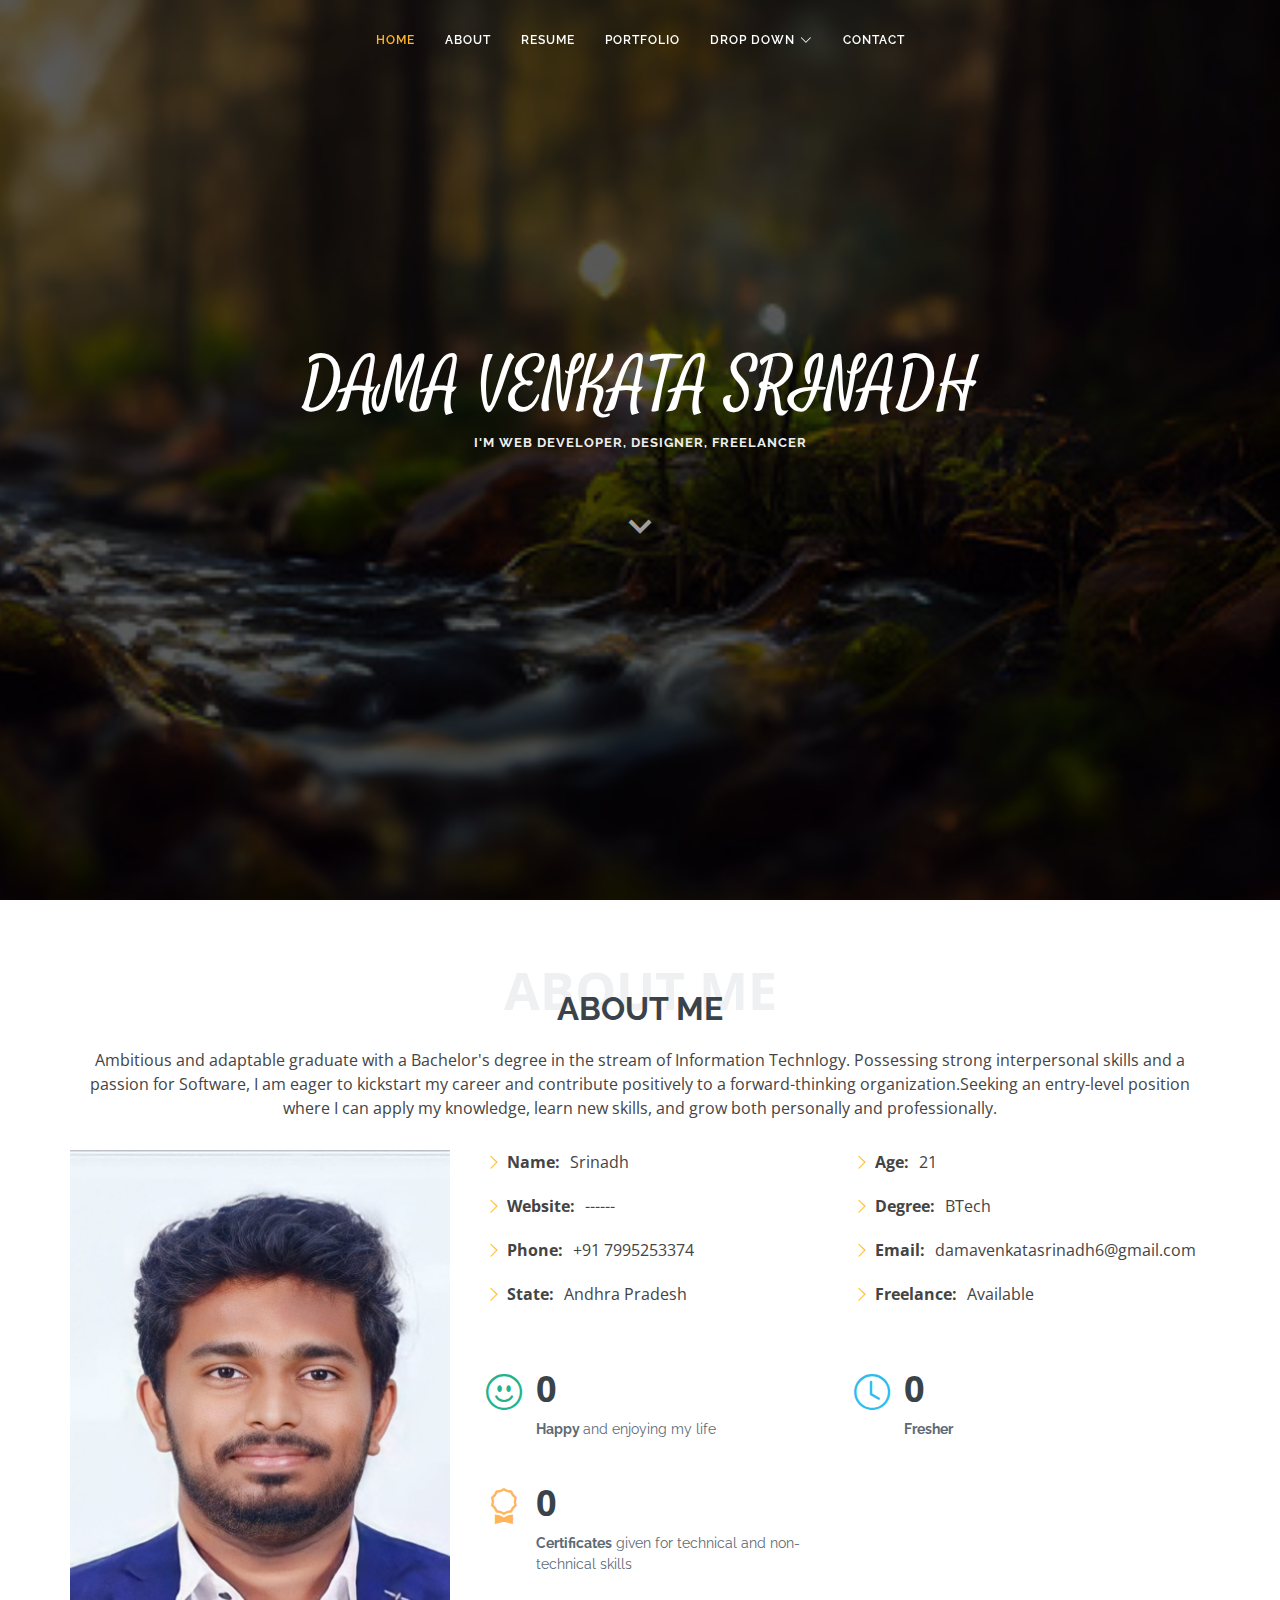
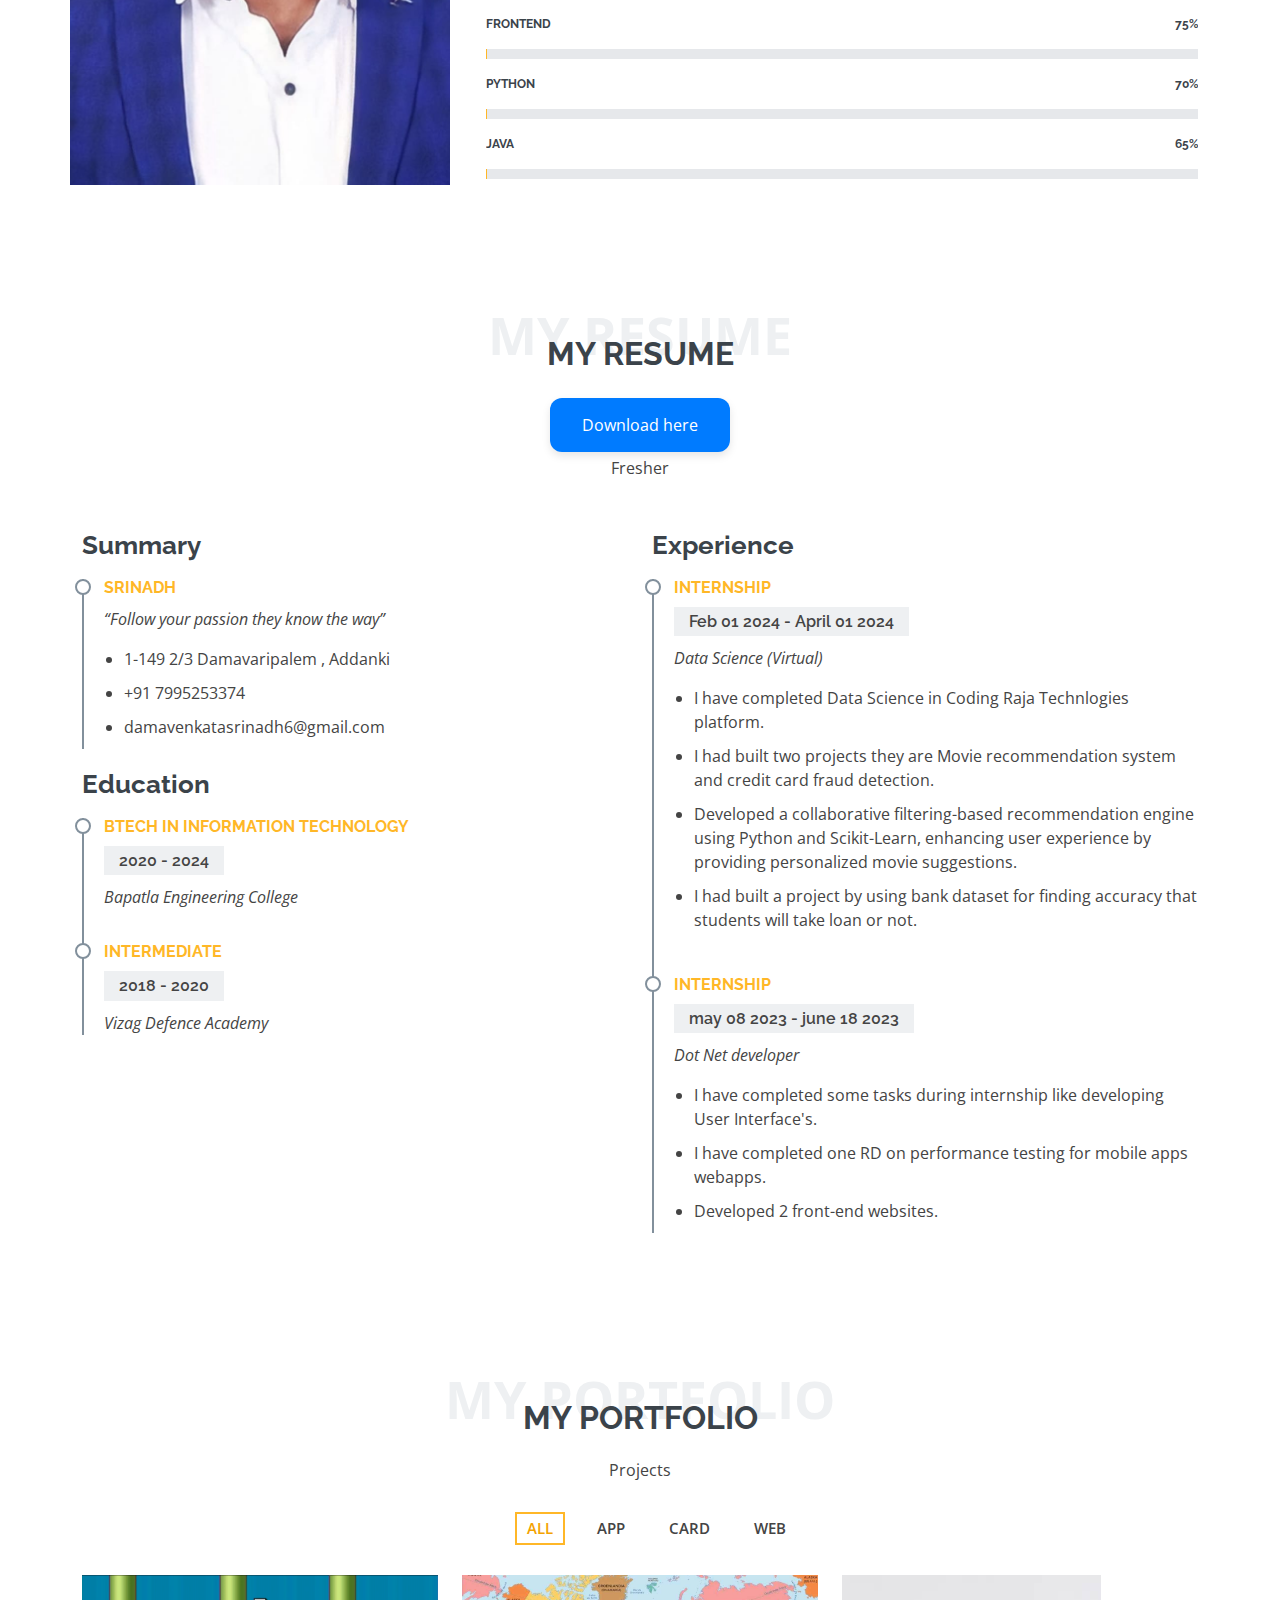
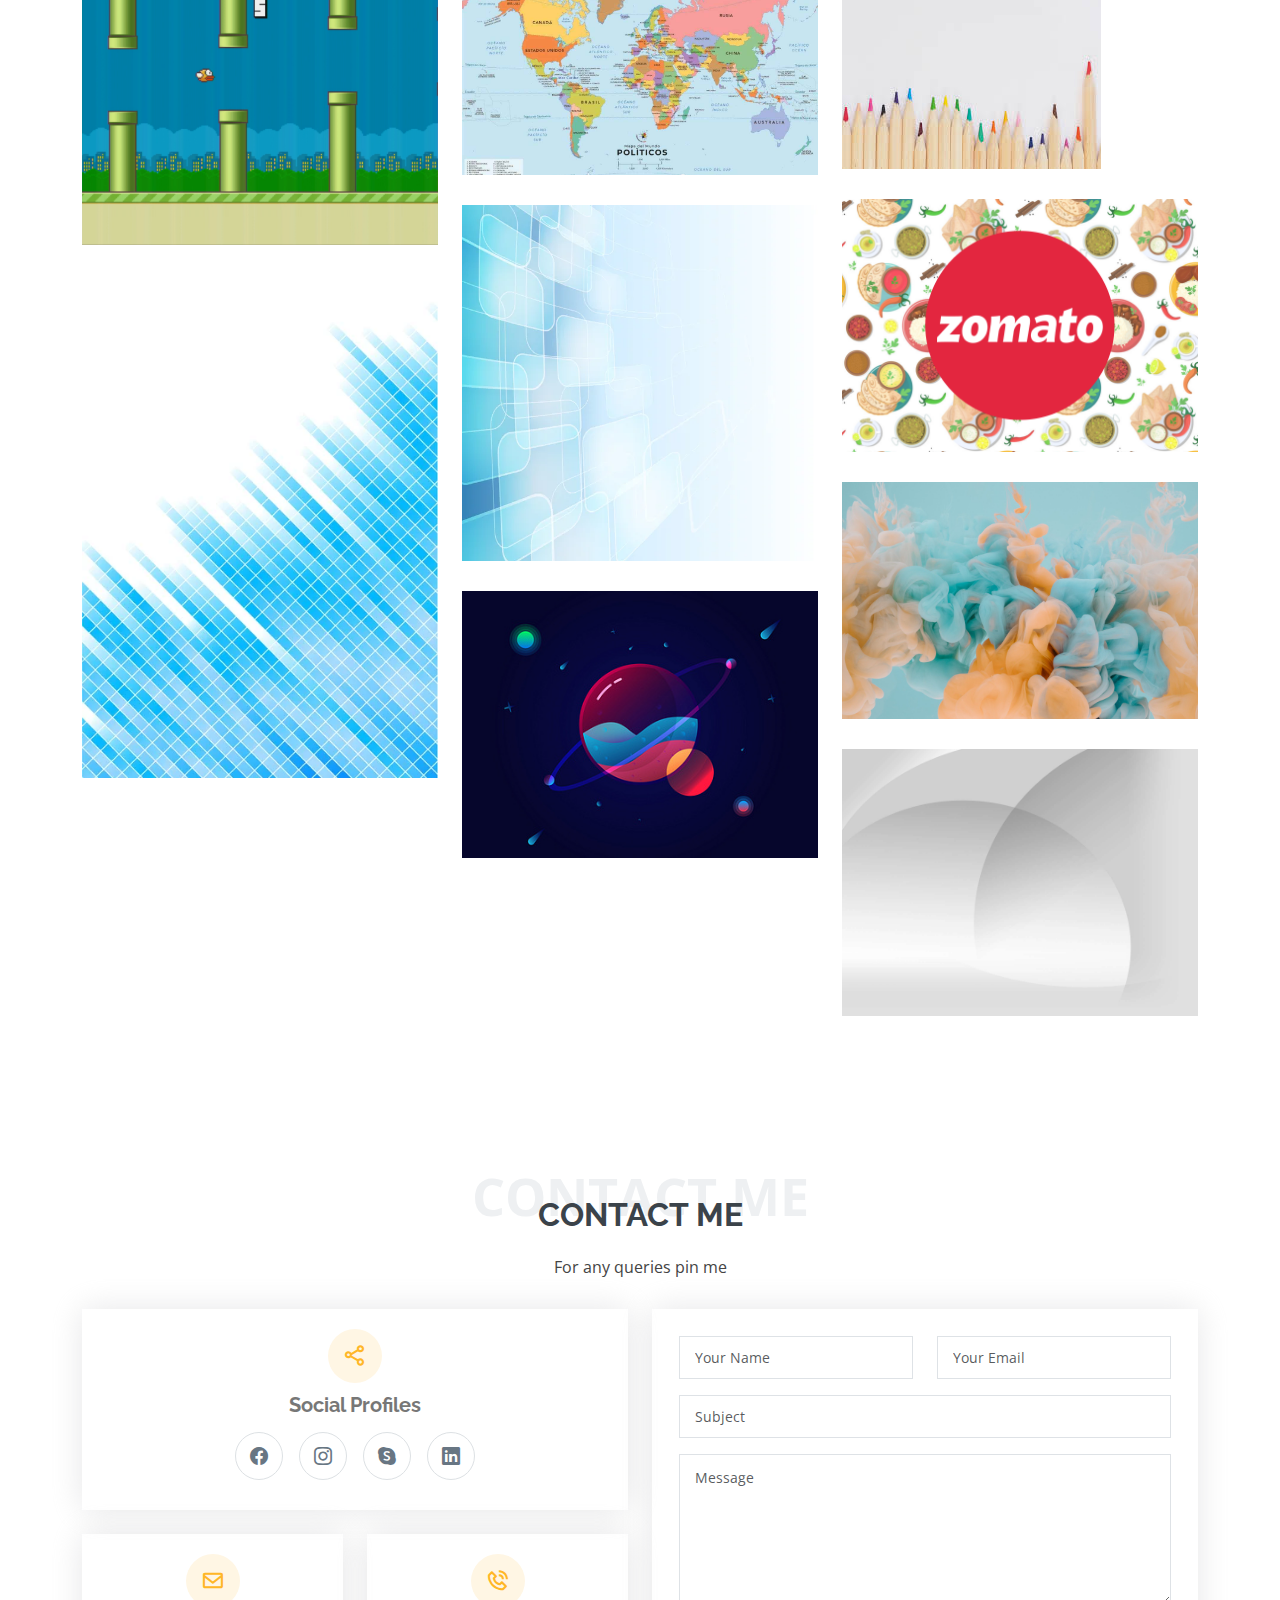
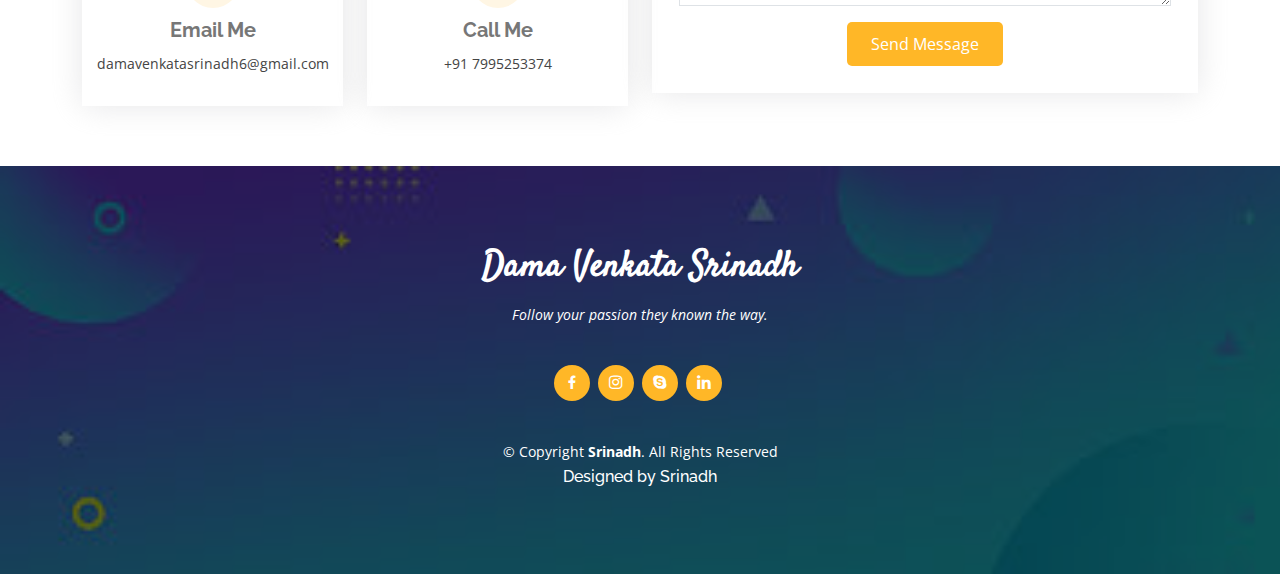
<file: index.html>
<!DOCTYPE html>
<html lang="en">

<head>
  <meta charset="utf-8">
  <meta content="width=device-width, initial-scale=1.0" name="viewport">

  <title> Portfolio - Srinadh</title>
  <meta content="" name="description">
  <meta content="" name="keywords">

  <!-- Google Fonts -->
  <link href="https://fonts.googleapis.com/css?family=Open+Sans:300,300i,400,400i,600,600i,700,700i|Raleway:300,300i,400,400i,500,500i,600,600i,700,700i|Satisfy" rel="stylesheet">

  <!-- Vendor CSS Files -->
  <link href="assets/vendor/bootstrap/css/bootstrap.min.css" rel="stylesheet">
  <link href="assets/vendor/bootstrap-icons/bootstrap-icons.css" rel="stylesheet">
  <link href="assets/vendor/boxicons/css/boxicons.min.css" rel="stylesheet">
  <link href="assets/vendor/glightbox/css/glightbox.min.css" rel="stylesheet">
  <link href="assets/vendor/swiper/swiper-bundle.min.css" rel="stylesheet">

  <!-- Template Main CSS File -->
  <link href="assets/css/style.css" rel="stylesheet">
</head>

<body>

  <!-- ======= Header ======= -->
  <header id="header" class="fixed-top d-flex justify-content-center align-items-center header-transparent">

    <nav id="navbar" class="navbar">
      <ul>
        <li><a class="nav-link scrollto active" href="#hero">Home</a></li>
        <li><a class="nav-link scrollto" href="#about">About</a></li>
        <li><a class="nav-link scrollto" href="#resume">Resume</a></li>
        <li><a class="nav-link scrollto " href="#portfolio">Portfolio</a></li>
        <li class="dropdown"><a href="#"><span>Drop Down</span> <i class="bi bi-chevron-down"></i></a>
          <ul>
            <li><a href="#">Drop Down 1</a></li>
            <li class="dropdown"><a href="#"><span>Deep Drop Down</span> <i class="bi bi-chevron-right"></i></a>
              <ul>
                <li><a href="#">Deep Drop Down 1</a></li>
                <li><a href="#">Deep Drop Down 2</a></li>
                <li><a href="#">Deep Drop Down 3</a></li>
                <li><a href="#">Deep Drop Down 4</a></li>
                <li><a href="#">Deep Drop Down 5</a></li>
              </ul>
            </li>
            <li><a href="#">Drop Down 2</a></li>
            <li><a href="#">Drop Down 3</a></li>
            <li><a href="#">Drop Down 4</a></li>
          </ul>
        </li>
        <li><a class="nav-link scrollto" href="#contact">Contact</a></li>
      </ul>
      <i class="bi bi-list mobile-nav-toggle"></i>
    </nav><!-- .navbar -->

  </header><!-- End Header -->

  <!-- ======= Hero Section ======= -->
  <section id="hero">
    <div class="hero-container">
        <h1>DAMA VENKATA SRINADH</h1>
        <h2><b>I'm Web Developer, Designer, Freelancer</b></h2>
        <a href="#about" class="btn-scroll scrollto" title="Scroll Down">
            <i class="bx bx-chevron-down"></i>
        </a>
    </div>
</section>


  <main id="main">

    <!-- ======= About Me Section ======= -->
    <section id="about" class="about">
      <div class="container">

        <div class="section-title">
          <span>About Me</span>
          <h2>About Me</h2>
          <p>Ambitious and adaptable graduate with a Bachelor's degree in the stream of Information Technlogy.
             Possessing strong interpersonal skills and a passion for Software, I am eager to kickstart my career and 
             contribute positively to a forward-thinking organization.Seeking an entry-level position where I can
             apply my knowledge, learn new skills, and grow both personally and professionally.</p>
        </div>

        <div class="row">
          <div class="image col-lg-4 d-flex align-items-stretch justify-content-center justify-content-lg-start"></div>
          <div class="col-lg-8 d-flex flex-column align-items-stretch">
            <div class="content ps-lg-4 d-flex flex-column justify-content-center">
              <div class="row">
                <div class="col-lg-6">
                  <ul>
                    <li><i class="bi bi-chevron-right"></i> <strong>Name:</strong> <span>Srinadh</span></li>
                    <li><i class="bi bi-chevron-right"></i> <strong>Website:</strong> <span>------</span></li>
                    <li><i class="bi bi-chevron-right"></i> <strong>Phone:</strong> <span>+91 7995253374</span></li>
                    <li><i class="bi bi-chevron-right"></i> <strong>State:</strong> <span>Andhra Pradesh</span></li>
                  </ul>
                </div>
                <div class="col-lg-6">
                  <ul>
                    <li><i class="bi bi-chevron-right"></i> <strong>Age:</strong> <span>21</span></li>
                    <li><i class="bi bi-chevron-right"></i> <strong>Degree:</strong> <span>BTech</span></li>
                    <li><i class="bi bi-chevron-right"></i> <strong>Email:</strong> <span>damavenkatasrinadh6@gmail.com</span></li>
                    <li><i class="bi bi-chevron-right"></i> <strong>Freelance:</strong> <span>Available</span></li>
                  </ul>
                </div>
              </div>
              <div class="row mt-n4">
                <div class="col-md-6 mt-5 d-md-flex align-items-md-stretch">
                  <div class="count-box">
                    <i class="bi bi-emoji-smile" style="color: #20b38e;"></i>
                    <span data-purecounter-start="0" data-purecounter-end="232" data-purecounter-duration="1" class="purecounter"></span>
                    <p><strong>Happy </strong> and enjoying my life</p>
                  </div>
                </div>

                <div class="col-md-6 mt-5 d-md-flex align-items-md-stretch">
                  <div class="count-box">
                    <i class="bi bi-clock" style="color: #2cbdee;"></i>
                    <span data-purecounter-start="0" data-purecounter-end="18" data-purecounter-duration="1" class="purecounter"></span>
                    <p><strong>Fresher</strong> </p>
                  </div>
                </div>

                <div class="col-md-6 mt-5 d-md-flex align-items-md-stretch">
                  <div class="count-box">
                    <i class="bi bi-award" style="color: #ffb459;"></i>
                    <span data-purecounter-start="0" data-purecounter-end="10" data-purecounter-duration="1" class="purecounter"></span>
                    <p><strong>Certificates</strong> given for technical and non-technical skills</p>
                  </div>
                </div>
              </div>
            </div><!-- End .content-->

            <div class="skills-content ps-lg-4">
              <div class="progress">
                <span class="skill">Frontend<i class="val">75%</i></span>
                <div class="progress-bar-wrap">
                  <div class="progress-bar" role="progressbar" aria-valuenow="75" aria-valuemin="0" aria-valuemax="100"></div>
                </div>
              </div>

              <div class="progress">
                <span class="skill">Python <i class="val">70%</i></span>
                <div class="progress-bar-wrap">
                  <div class="progress-bar" role="progressbar" aria-valuenow="70" aria-valuemin="0" aria-valuemax="100"></div>
                </div>
              </div>

              <div class="progress">
                <span class="skill">Java<i class="val">65%</i></span>
                <div class="progress-bar-wrap">
                  <div class="progress-bar" role="progressbar" aria-valuenow="65" aria-valuemin="0" aria-valuemax="100"></div>
                </div>
              </div>
            </div>

          </div>
        </div>

      </div>
    </section><!-- End About Me Section -->

    <!-- ======= My Resume Section ======= -->
    <section id="resume" class="resume">
      <div class="container">

        <div class="section-title">
          <span>My Resume</span>
          <h2>My Resume</h2>
          <button class="btn" onclick="openPDF()">Download here</button>
          <script>
            function openPDF() {
                window.open('https://srinadhresume.tiiny.site', '_blank');
            }
        </script>
        </script>
          <p>Fresher</p>
        </div>

        <div class="row">
          <div class="col-lg-6">
            <h3 class="resume-title">Summary</h3>
            <div class="resume-item pb-0">
              <h4>Srinadh</h4>
              <p><em>“Follow your passion they know the way”</em></p>
              <p>
              <ul>
                <li>1-149 2/3 Damavaripalem , Addanki</li>
                <li>+91 7995253374</li>
                <li>damavenkatasrinadh6@gmail.com</li>
              </ul>
              </p>
            </div>

            <h3 class="resume-title">Education</h3>
            <div class="resume-item">
              <h4>BTech in Information Technology</h4>
              <h5>2020 - 2024</h5>
              <p><em>Bapatla Engineering College </em></p>
  
            </div>
            <div class="resume-item">
              <h4>Intermediate</h4>
              <h5>2018 - 2020</h5>
              <p><em>Vizag Defence Academy</em></p>
              
            </div>
          </div>
          <div class="col-lg-6">
            <h3 class="resume-title">Experience</h3>
            <div class="resume-item">
              <h4>Internship</h4>
              <h5>Feb 01 2024 - April 01 2024</h5>
              <p><em>Data Science (Virtual)</em></p>
              <p>
              <ul>
                <li> I have completed Data Science in Coding Raja Technlogies platform.</li>
                <li>I had built two projects they are Movie recommendation system and credit card fraud detection. </li>
                <li> Developed a collaborative filtering-based recommendation engine using Python and Scikit-Learn, enhancing user 
                  experience by providing personalized movie suggestions.  </li>
                <li>I had built a project by using bank dataset for finding accuracy that students will take loan or not. </li>

              </ul>
              </p>
            </div>
            <div class="resume-item">
              <h4>Internship</h4>
              <h5>may 08 2023 - june 18 2023</h5>
              <p><em>Dot Net developer</em></p>
              <p>
              <ul>
                <li>I have completed some tasks during internship like developing User Interface's.</li>
                <li>I have completed one RD on performance testing for mobile apps webapps.</li>
                <li>Developed 2 front-end websites.</li>
              </ul>
              </p>
            </div>
          </div>
        </div>

      </div>
    </section><!-- End My Resume Section -->


    <!-- ======= My Portfolio Section ======= -->
    <section id="portfolio" class="portfolio">
      <div class="container">

        <div class="section-title">
          <span>My Portfolio</span>
          <h2>My Portfolio</h2>
          <p>Projects </p>
        </div>

        <ul id="portfolio-flters" class="d-flex justify-content-center">
          <li data-filter="*" class="filter-active">All</li>
          <li data-filter=".filter-app">App</li>
          <li data-filter=".filter-card">Card</li>
          <li data-filter=".filter-web">Web</li>
        </ul>

        <div class="row portfolio-container">

          <div class="col-lg-4 col-md-6 portfolio-item filter-app">
            <div class="portfolio-img"><img src="assets/img/portfolio/flappybird-0.png" class="img-fluid" alt=""></div>
            <div class="portfolio-info">
              <h4>Flappy game</h4>
              <p>App</p>
              <a href="ga/index.html.jpg" data-gallery="portfolioGallery" class="portfolio-lightbox preview-link" title="App 1"><i class="bx bx-plus"></i></a>
              <a href="portfolio-flappy.html" class="details-link" title="More Details"><i class="bx bx-link"></i></a>
            </div>
          </div>

          <div class="col-lg-4 col-md-6 portfolio-item filter-web">
            <div class="portfolio-img"><img src="assets/img/portfolio/country-3.jpg" class="img-fluid" alt=""></div>
            <div class="portfolio-info">
              <h4>Country Information</h4>
              <p>Web</p>
              <a href="assets/img/portfolio/portfolio-2.jpg" data-gallery="portfolioGallery" class="portfolio-lightbox preview-link" title="Web 3"><i class="bx bx-plus"></i></a>
              <a href="portfolio-details.html" class="details-link" title="More Details"><i class="bx bx-link"></i></a>
            </div>
          </div>

          <div class="col-lg-4 col-md-6 portfolio-item filter-app">
            <div class="portfolio-img"><img src="assets/img/portfolio/portfolio-3.jpg" class="img-fluid" alt=""></div>
            <div class="portfolio-info">
              <h4>App 2</h4>
              <p>App</p>
              <a href="assets/img/portfolio/portfolio-3.jpg" data-gallery="portfolioGallery" class="portfolio-lightbox preview-link" title="App 2"><i class="bx bx-plus"></i></a>
              <a href="portfolio-details.html" class="details-link" title="More Details"><i class="bx bx-link"></i></a>
            </div>
          </div>

          <div class="col-lg-4 col-md-6 portfolio-item filter-card">
            <div class="portfolio-img"><img src="assets/img/zomato1.png" class="img-fluid" alt=""></div>
            <div class="portfolio-info">
              <h4>Zomato Restaurant Clustering and Sentiment Analysis</h4>
              <p>Card</p>
              <a href="assets/img/zomato1.png" data-gallery="portfolioGallery" class="portfolio-lightbox preview-link" title="Card 2"><i class="bx bx-plus"></i></a>
              <a href="portfolio-zomato.html" class="details-link" title="More Details"><i class="bx bx-link"></i></a>
            </div>
          </div>

          <div class="col-lg-4 col-md-6 portfolio-item filter-web">
            <div class="portfolio-img"><img src="assets/img/portfolio/portfolio-5.jpg" class="img-fluid" alt=""></div>
            <div class="portfolio-info">
              <h4>Web 2</h4>
              <p>Web</p>
              <a href="assets/img/portfolio/portfolio-5.jpg" data-gallery="portfolioGallery" class="portfolio-lightbox preview-link" title="Web 2"><i class="bx bx-plus"></i></a>
              <a href="portfolio-details.html" class="details-link" title="More Details"><i class="bx bx-link"></i></a>
            </div>
          </div>

          <div class="col-lg-4 col-md-6 portfolio-item filter-app">
            <div class="portfolio-img"><img src="assets/img/portfolio/portfolio-6.jpg" class="img-fluid" alt=""></div>
            <div class="portfolio-info">
              <h4>App 3</h4>
              <p>App</p>
              <a href="assets/img/portfolio/portfolio-6.jpg" data-gallery="portfolioGallery" class="portfolio-lightbox preview-link" title="App 3"><i class="bx bx-plus"></i></a>
              <a href="portfolio-details.html" class="details-link" title="More Details"><i class="bx bx-link"></i></a>
            </div>
          </div>

          <div class="col-lg-4 col-md-6 portfolio-item filter-card">
            <div class="portfolio-img"><img src="assets/img/portfolio/portfolio-7.jpg" class="img-fluid" alt=""></div>
            <div class="portfolio-info">
              <h4>Card 1</h4>
              <p>Card</p>
              <a href="assets/img/portfolio/portfolio-7.jpg" data-gallery="portfolioGallery" class="portfolio-lightbox preview-link" title="Card 1"><i class="bx bx-plus"></i></a>
              <a href="portfolio-details.html" class="details-link" title="More Details"><i class="bx bx-link"></i></a>
            </div>
          </div>

          <div class="col-lg-4 col-md-6 portfolio-item filter-card">
            <div class="portfolio-img"><img src="assets/img/portfolio/portfolio-8.jpg" class="img-fluid" alt=""></div>
            <div class="portfolio-info">
              <h4>Card 3</h4>
              <p>Card</p>
              <a href="assets/img/portfolio/portfolio-8.jpg" data-gallery="portfolioGallery" class="portfolio-lightbox preview-link" title="Card 3"><i class="bx bx-plus"></i></a>
              <a href="portfolio-details.html" class="details-link" title="More Details"><i class="bx bx-link"></i></a>
            </div>
          </div>

          <div class="col-lg-4 col-md-6 portfolio-item filter-web">
            <div class="portfolio-img"><img src="assets/img/portfolio/portfolio-9.jpg" class="img-fluid" alt=""></div>
            <div class="portfolio-info">
              <h4>Web 3</h4>
              <p>Web</p>
              <a href="assets/img/portfolio/portfolio-9.jpg" data-gallery="portfolioGallery" class="portfolio-lightbox preview-link" title="Web 3"><i class="bx bx-plus"></i></a>
              <a href="portfolio-details.html" class="details-link" title="More Details"><i class="bx bx-link"></i></a>
            </div>
          </div>

        </div>

      </div>
    </section><!-- End My Portfolio Section -->
    
    <!-- ======= Contact Me Section ======= -->
    <section id="contact" class="contact">
      <div class="container">

        <div class="section-title">
          <span>Contact Me</span>
          <h2>Contact Me</h2>
          <p>For any queries pin me</p>
        </div>

        <div class="row">

          <div class="col-lg-6">

            <div class="row">
              <div class="col-md-12">
                <div class="info-box">
                  <i class="bx bx-share-alt"></i>
                  <h3>Social Profiles</h3>
                  <div class="social-links">                   
                    <a href="https://www.facebook.com/srinadh.chowdary.94" class="facebook"><i class="bi bi-facebook"></i></a>
                    <a href="https://instagram.com/srinadhchowdary_dama?igshid=MzNlNGNkZWQ4Mg==" class="instagram"><i class="bi bi-instagram"></i></a>
                    <a href="https://join.skype.com/invite/wywpXgYoTD5h" class="google-plus"><i class="bi bi-skype"></i></a>
                    <a href="https://www.linkedin.com/in/venkatasrinadh" class="linkedin"><i class="bi bi-linkedin"></i></a>
                  </div>
                </div>
              </div>
              <div class="col-md-6">
                <div class="info-box mt-4">
                  <i class="bx bx-envelope"></i>
                  <h3>Email Me</h3>
                  <p>damavenkatasrinadh6@gmail.com</p>
                </div>
              </div>
              <div class="col-md-6">
                <div class="info-box mt-4">
                  <i class="bx bx-phone-call"></i>
                  <h3>Call Me</h3>
                  <p>+91 7995253374</p>
                </div>
              </div>
            </div>

          </div>

          <div class="col-lg-6">
            <form action="forms/contact.php" method="post" role="form" class="php-email-form">
              <div class="row">
                <div class="col-md-6 form-group">
                  <input type="text" name="name" class="form-control" id="name" placeholder="Your Name" required>
                </div>
                <div class="col-md-6 form-group mt-3 mt-md-0">
                  <input type="email" class="form-control" name="email" id="email" placeholder="Your Email" required>
                </div>
              </div>
              <div class="form-group mt-3">
                <input type="text" class="form-control" name="subject" id="subject" placeholder="Subject" required>
              </div>
              <div class="form-group mt-3">
                <textarea class="form-control" name="message" rows="6" placeholder="Message" required></textarea>
              </div>
              <div class="my-3">
                <div class="loading">Loading</div>
                <div class="error-message"></div>
                <div class="sent-message">Your message has been sent. Thank you!</div>
              </div>
              <div class="text-center"><button type="submit">Send Message</button></div>
            </form>
          </div>

        </div>

      </div>
    </section><!-- End Contact Me Section -->

  </main><!-- End #main -->

  <!-- ======= Footer ======= -->
  <footer id="footer">
    <div class="container">
      <h3>Dama Venkata Srinadh
      </h3>
      <p>Follow your passion they known the way.</p>
      <div class="social-links">
        <a href="https://www.facebook.com/srinadh.chowdary.94" class="facebook"><i class="bx bxl-facebook"></i></a>
        <a href="https://instagram.com/srinadhchowdary_dama?igshid=MzNlNGNkZWQ4Mg==" class="instagram"><i class="bx bxl-instagram"></i></a>
        <a href="https://join.skype.com/invite/wywpXgYoTD5h" class="google-plus"><i class="bx bxl-skype"></i></a>
        <a href="https://www.linkedin.com/in/venkatasrinadh" class="linkedin"><i class="bx bxl-linkedin"></i></a>
      </div>
      <div class="copyright">
        &copy; Copyright <strong><span>Srinadh</span></strong>. All Rights Reserved
      </div>
      <div class="credits">
        <!-- All the links in the footer should remain intact. -->
        <!-- You can delete the links only if you purchased the pro version. -->
        <!-- Licensing information: https://bootstrapmade.com/license/ -->
        <!-- Purchase the pro version with working PHP/AJAX contact form: https://bootstrapmade.com/laura-free-creative-bootstrap-theme/ -->
         <h6>Designed by Srinadh</h6>
      </div>
    </div>
  </footer><!-- End Footer -->

  <a href="#" class="back-to-top d-flex align-items-center justify-content-center"><i class="bi bi-arrow-up-short"></i></a>

  <!-- Vendor JS Files -->
  <script src="assets/vendor/purecounter/purecounter_vanilla.js"></script>
  <script src="assets/vendor/bootstrap/js/bootstrap.bundle.min.js"></script>
  <script src="assets/vendor/glightbox/js/glightbox.min.js"></script>
  <script src="assets/vendor/isotope-layout/isotope.pkgd.min.js"></script>
  <script src="assets/vendor/swiper/swiper-bundle.min.js"></script>
  <script src="assets/vendor/waypoints/noframework.waypoints.js"></script>
  <script src="assets/vendor/php-email-form/validate.js"></script>

  <!-- Template Main JS File -->
  <script src="assets/js/main.js"></script>

</body>

</html>
</file>
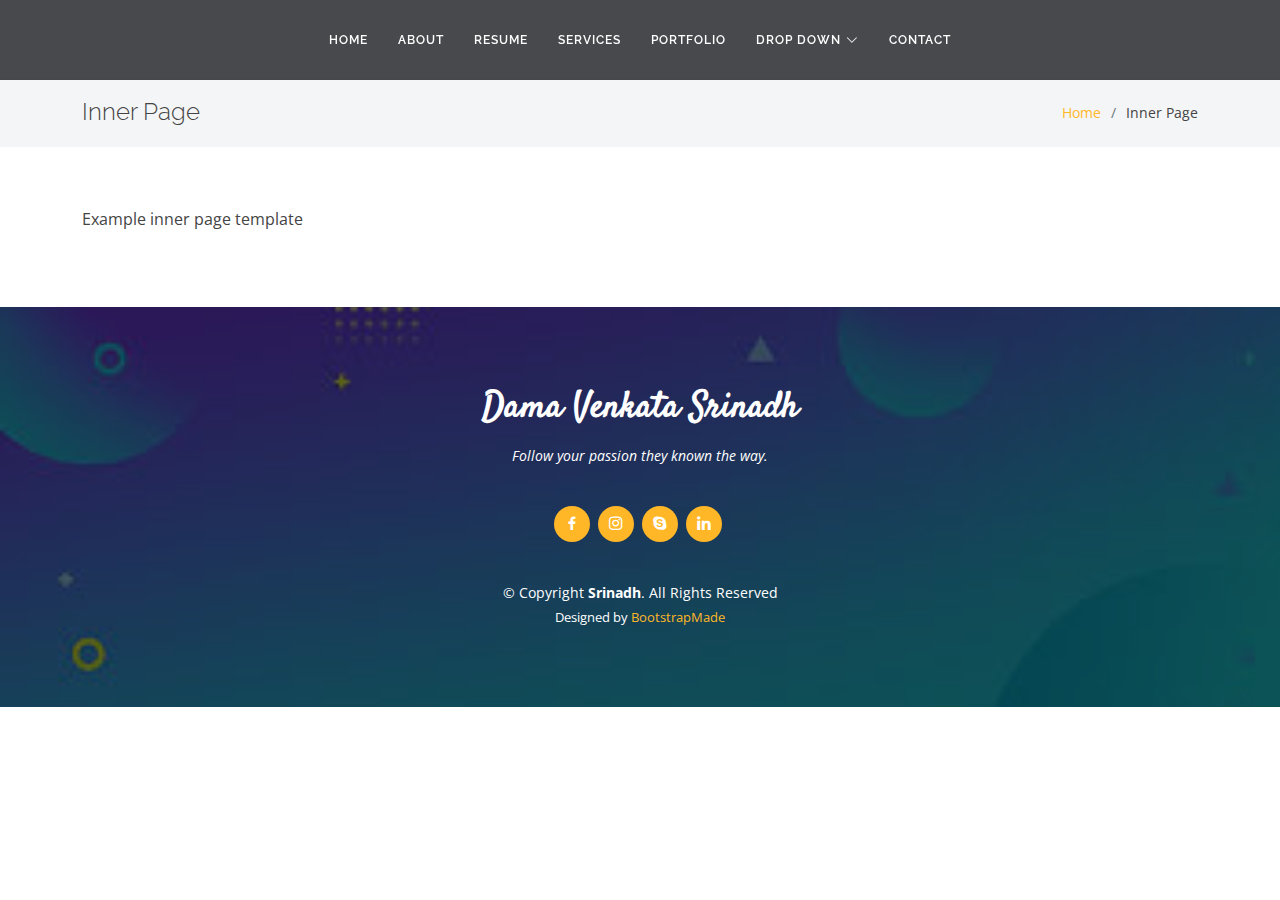
<file: inner-page.html>
<!DOCTYPE html>
<html lang="en">

<head>
  <meta charset="utf-8">
  <meta content="width=device-width, initial-scale=1.0" name="viewport">

  <title>Portfolio - Srinadh</title>
  <meta content="" name="description">
  <meta content="" name="keywords">

  <!-- Google Fonts -->
  <link href="https://fonts.googleapis.com/css?family=Open+Sans:300,300i,400,400i,600,600i,700,700i|Raleway:300,300i,400,400i,500,500i,600,600i,700,700i|Satisfy" rel="stylesheet">

  <!-- Vendor CSS Files -->
  <link href="assets/vendor/bootstrap/css/bootstrap.min.css" rel="stylesheet">
  <link href="assets/vendor/bootstrap-icons/bootstrap-icons.css" rel="stylesheet">
  <link href="assets/vendor/boxicons/css/boxicons.min.css" rel="stylesheet">
  <link href="assets/vendor/glightbox/css/glightbox.min.css" rel="stylesheet">
  <link href="assets/vendor/swiper/swiper-bundle.min.css" rel="stylesheet">

  <!-- Template Main CSS File -->
  <link href="assets/css/style.css" rel="stylesheet">

  <!-- =======================================================
  * Template Name: Laura
  * Updated: May 30 2023 with Bootstrap v5.3.0
  * Template URL: https://bootstrapmade.com/laura-free-creative-bootstrap-theme/
  * Author: BootstrapMade.com
  * License: https://bootstrapmade.com/license/
  ======================================================== -->
</head>

<body>

  <!-- ======= Header ======= -->
  <header id="header" class="fixed-top d-flex justify-content-center align-items-center ">

    <nav id="navbar" class="navbar">
      <ul>
        <li><a class="nav-link scrollto " href="#hero">Home</a></li>
        <li><a class="nav-link scrollto" href="#about">About</a></li>
        <li><a class="nav-link scrollto" href="#resume">Resume</a></li>
        <li><a class="nav-link scrollto" href="#services">Services</a></li>
        <li><a class="nav-link scrollto " href="#portfolio">Portfolio</a></li>
        <li class="dropdown"><a href="#"><span>Drop Down</span> <i class="bi bi-chevron-down"></i></a>
          <ul>
            <li><a href="#">Drop Down 1</a></li>
            <li class="dropdown"><a href="#"><span>Deep Drop Down</span> <i class="bi bi-chevron-right"></i></a>
              <ul>
                <li><a href="#">Deep Drop Down 1</a></li>
                <li><a href="#">Deep Drop Down 2</a></li>
                <li><a href="#">Deep Drop Down 3</a></li>
                <li><a href="#">Deep Drop Down 4</a></li>
                <li><a href="#">Deep Drop Down 5</a></li>
              </ul>
            </li>
            <li><a href="#">Drop Down 2</a></li>
            <li><a href="#">Drop Down 3</a></li>
            <li><a href="#">Drop Down 4</a></li>
          </ul>
        </li>
        <li><a class="nav-link scrollto" href="#contact">Contact</a></li>
      </ul>
      <i class="bi bi-list mobile-nav-toggle"></i>
    </nav><!-- .navbar -->

  </header><!-- End Header -->

  <main id="main">

    <!-- ======= Breadcrumbs ======= -->
    <section class="breadcrumbs">
      <div class="container">

        <div class="d-flex justify-content-between align-items-center">
          <h2>Inner Page</h2>
          <ol>
            <li><a href="index.html">Home</a></li>
            <li>Inner Page</li>
          </ol>
        </div>

      </div>
    </section><!-- End Breadcrumbs -->

    <section class="inner-page">
      <div class="container">
        <p>
          Example inner page template
        </p>
      </div>
    </section>

  </main><!-- End #main -->

  <!-- ======= Footer ======= -->
  <footer id="footer">
    <div class="container">
      <h3>Dama Venkata Srinadh</h3>
      <p>Follow your passion they known the way.</p>
      <div class="social-links">
        <a href="https://www.facebook.com/srinadh.chowdary.94" class="facebook"><i class="bx bxl-facebook"></i></a>
        <a href="https://instagram.com/srinadhchowdary_dama?igshid=MzNlNGNkZWQ4Mg==" class="instagram"><i class="bx bxl-instagram"></i></a>
        <a href="https://join.skype.com/invite/wywpXgYoTD5h" class="google-plus"><i class="bx bxl-skype"></i></a>
        <a href="https://www.linkedin.com/in/venkatasrinadh" class="linkedin"><i class="bx bxl-linkedin"></i></a>
      </div>
      <div class="copyright">
        &copy; Copyright <strong><span>Srinadh</span></strong>. All Rights Reserved
      </div>
      <div class="credits">
        <!-- All the links in the footer should remain intact. -->
        <!-- You can delete the links only if you purchased the pro version. -->
        <!-- Licensing information: https://bootstrapmade.com/license/ -->
        <!-- Purchase the pro version with working PHP/AJAX contact form: https://bootstrapmade.com/laura-free-creative-bootstrap-theme/ -->
        Designed by <a href="https://bootstrapmade.com/">BootstrapMade</a>
      </div>
    </div>
  </footer><!-- End Footer -->

  <a href="#" class="back-to-top d-flex align-items-center justify-content-center"><i class="bi bi-arrow-up-short"></i></a>

  <!-- Vendor JS Files -->
  <script src="assets/vendor/purecounter/purecounter_vanilla.js"></script>
  <script src="assets/vendor/bootstrap/js/bootstrap.bundle.min.js"></script>
  <script src="assets/vendor/glightbox/js/glightbox.min.js"></script>
  <script src="assets/vendor/isotope-layout/isotope.pkgd.min.js"></script>
  <script src="assets/vendor/swiper/swiper-bundle.min.js"></script>
  <script src="assets/vendor/waypoints/noframework.waypoints.js"></script>
  <script src="assets/vendor/php-email-form/validate.js"></script>

  <!-- Template Main JS File -->
  <script src="assets/js/main.js"></script>

</body>

</html>
</file>
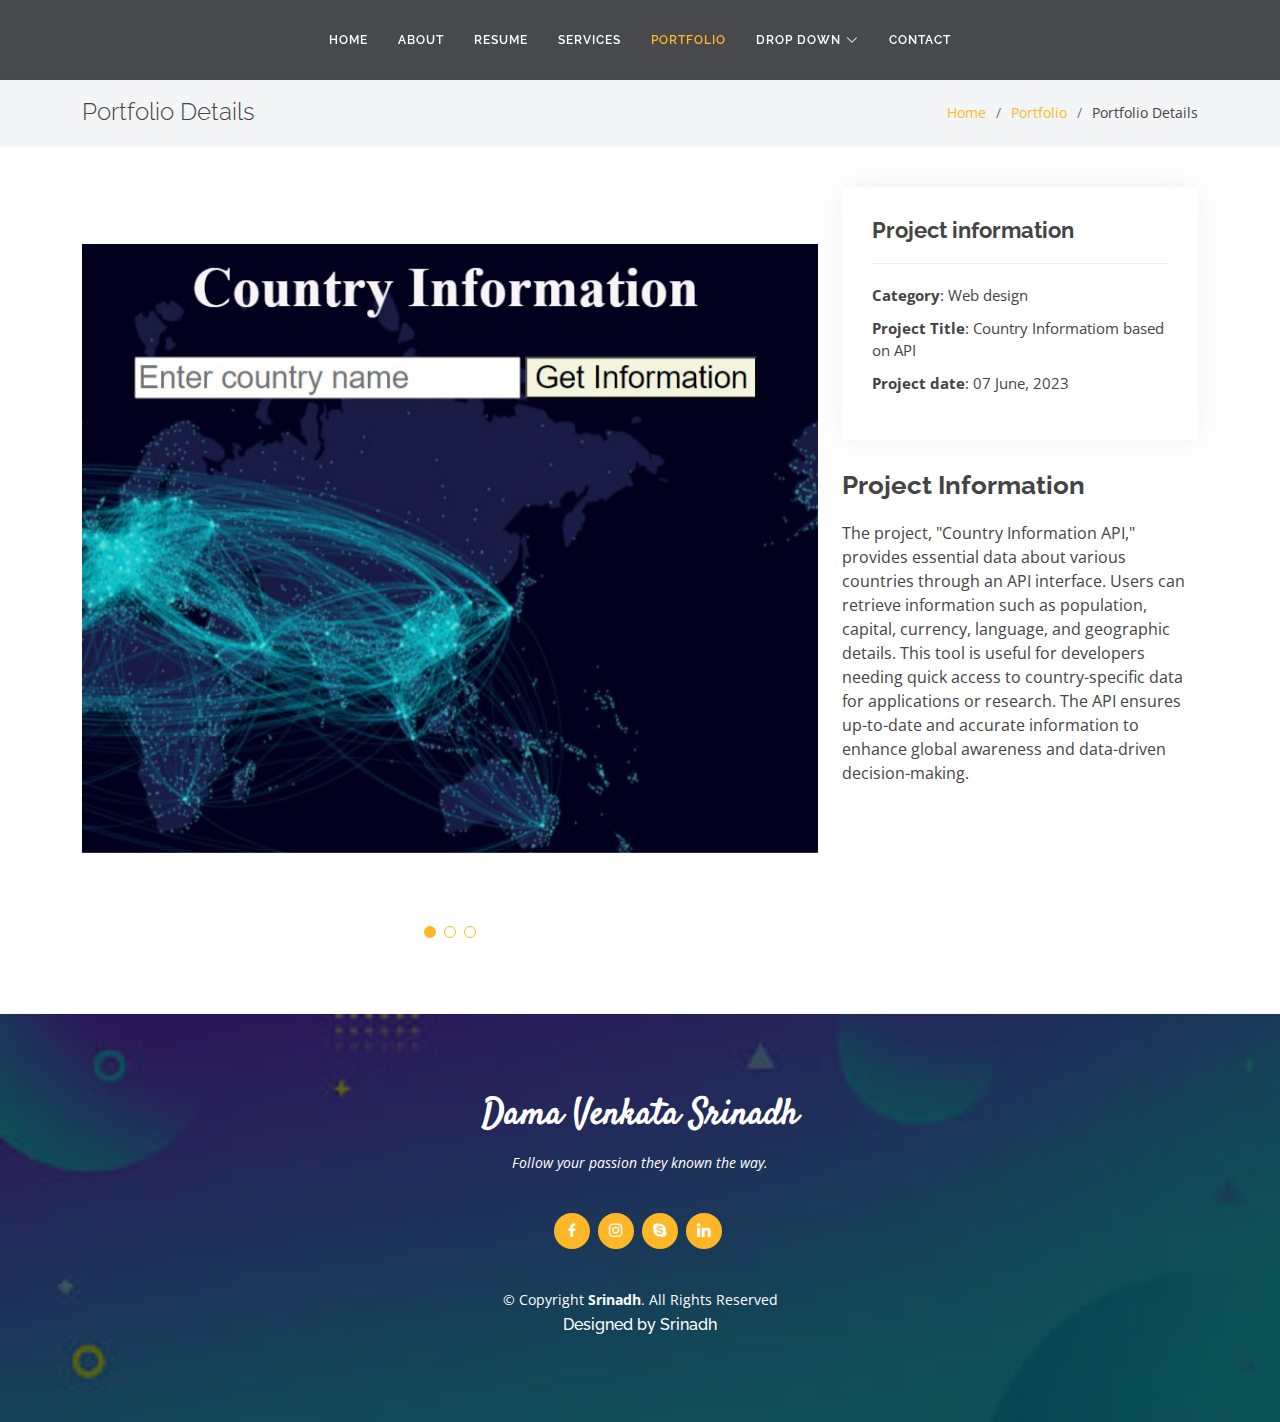
<file: portfolio-details.html>
<!DOCTYPE html>
<html lang="en">

<head>
  <meta charset="utf-8">
  <meta content="width=device-width, initial-scale=1.0" name="viewport">

  <title>Project details</title>
  <meta content="" name="description">
  <meta content="" name="keywords">

  <!-- Favicons -->
  <link href="assets/img/favicon.png" rel="icon">
  <link href="assets/img/apple-touch-icon.png" rel="apple-touch-icon">

  <!-- Google Fonts -->
  <link href="https://fonts.googleapis.com/css?family=Open+Sans:300,300i,400,400i,600,600i,700,700i|Raleway:300,300i,400,400i,500,500i,600,600i,700,700i|Satisfy" rel="stylesheet">

  <!-- Vendor CSS Files -->
  <link href="assets/vendor/bootstrap/css/bootstrap.min.css" rel="stylesheet">
  <link href="assets/vendor/bootstrap-icons/bootstrap-icons.css" rel="stylesheet">
  <link href="assets/vendor/boxicons/css/boxicons.min.css" rel="stylesheet">
  <link href="assets/vendor/glightbox/css/glightbox.min.css" rel="stylesheet">
  <link href="assets/vendor/swiper/swiper-bundle.min.css" rel="stylesheet">

  <!-- Template Main CSS File -->
  <link href="assets/css/style.css" rel="stylesheet">
</head>

<body>

  <!-- ======= Header ======= -->
  <header id="header" class="fixed-top d-flex justify-content-center align-items-center ">

    <nav id="navbar" class="navbar">
      <ul>
        <li><a class="nav-link scrollto " href="#hero">Home</a></li>
        <li><a class="nav-link scrollto" href="#about">About</a></li>
        <li><a class="nav-link scrollto" href="#resume">Resume</a></li>
        <li><a class="nav-link scrollto" href="#services">Services</a></li>
        <li><a class="nav-link scrollto active" href="#portfolio">Portfolio</a></li>
        <li class="dropdown"><a href="#"><span>Drop Down</span> <i class="bi bi-chevron-down"></i></a>
          <ul>
            <li><a href="#">Drop Down 1</a></li>
            <li class="dropdown"><a href="#"><span>Deep Drop Down</span> <i class="bi bi-chevron-right"></i></a>
              <ul>
                <li><a href="#">Deep Drop Down 1</a></li>
                <li><a href="#">Deep Drop Down 2</a></li>
                <li><a href="#">Deep Drop Down 3</a></li>
                <li><a href="#">Deep Drop Down 4</a></li>
                <li><a href="#">Deep Drop Down 5</a></li>
              </ul>
            </li>
            <li><a href="#">Drop Down 2</a></li>
            <li><a href="#">Drop Down 3</a></li>
            <li><a href="#">Drop Down 4</a></li>
          </ul>
        </li>
        <li><a class="nav-link scrollto" href="#contact">Contact</a></li>
      </ul>
      <i class="bi bi-list mobile-nav-toggle"></i>
    </nav><!-- .navbar -->

  </header><!-- End Header -->

  <main id="main">

    <!-- ======= Breadcrumbs Section ======= -->
    <section class="breadcrumbs">
      <div class="container">

        <div class="d-flex justify-content-between align-items-center">
          <h2>Portfolio Details</h2>
          <ol>
            <li><a href="index.html">Home</a></li>
            <li><a href="index.html">Portfolio</a></li>
            <li>Portfolio Details</li>
          </ol>
        </div>

      </div>
    </section><!-- Breadcrumbs Section -->

    <!-- ======= Portfolio Details Section ======= -->
    <section id="portfolio-details" class="portfolio-details">
      <div class="container">

        <div class="row gy-4">

          <div class="col-lg-8">
            <div class="portfolio-details-slider swiper">
              <div class="swiper-wrapper align-items-center">

                <div class="swiper-slide">
                  <img src="assets/img/portfolio/country-0.jpg" alt="">
                </div>

                <div class="swiper-slide">
                  <img src="assets/img/portfolio/country-1.jpg" alt="">
                </div>

                <div class="swiper-slide">
                  <img src="assets/img/portfolio/country-2.jpg" alt="">
                </div>

              </div>
              <div class="swiper-pagination"></div>
            </div>
          </div>

          <div class="col-lg-4">
            <div class="portfolio-info">
              <h3>Project information</h3>
              <ul>
                <li><strong>Category</strong>: Web design</li>
                <li><strong>Project Title</strong>: Country Informatiom based on API</li>
                <li><strong>Project date</strong>: 07 June, 2023</li>
              </ul>
            </div>
            <div class="portfolio-description">
              <h2>Project Information</h2>
              <p>
                The project, "Country Information API," provides essential data about various countries through an API interface. 
                Users can retrieve information such as population, capital, currency, language, and geographic details. 
                This tool is useful for developers needing quick access to country-specific data for applications or research. 
                The API ensures up-to-date and accurate information to enhance global awareness and data-driven decision-making.
              </p>
            </div>
          </div>

        </div>

      </div>
    </section><!-- End Portfolio Details Section -->

  </main><!-- End #main -->

  <!-- ======= Footer ======= -->
  <footer id="footer">
    <div class="container">
      <h3>Dama Venkata Srinadh
      </h3>
      <p>Follow your passion they known the way.</p>
      <div class="social-links">
        <a href="https://www.facebook.com/srinadh.chowdary.94" class="facebook"><i class="bx bxl-facebook"></i></a>
        <a href="https://instagram.com/srinadhchowdary_dama?igshid=MzNlNGNkZWQ4Mg==" class="instagram"><i class="bx bxl-instagram"></i></a>
        <a href="https://join.skype.com/invite/wywpXgYoTD5h" class="google-plus"><i class="bx bxl-skype"></i></a>
        <a href="https://www.linkedin.com/in/venkatasrinadh" class="linkedin"><i class="bx bxl-linkedin"></i></a>
      </div>
      <div class="copyright">
        &copy; Copyright <strong><span>Srinadh</span></strong>. All Rights Reserved
      </div>
      <div class="credits">
        <!-- All the links in the footer should remain intact. -->
        <!-- You can delete the links only if you purchased the pro version. -->
        <!-- Licensing information: https://bootstrapmade.com/license/ -->
        <!-- Purchase the pro version with working PHP/AJAX contact form: https://bootstrapmade.com/laura-free-creative-bootstrap-theme/ -->
         <h6>Designed by Srinadh</h6>
      </div>
    </div>
  </footer><!-- End Footer -->

  <a href="#" class="back-to-top d-flex align-items-center justify-content-center"><i class="bi bi-arrow-up-short"></i></a>

  <!-- Vendor JS Files -->
  <script src="assets/vendor/purecounter/purecounter_vanilla.js"></script>
  <script src="assets/vendor/bootstrap/js/bootstrap.bundle.min.js"></script>
  <script src="assets/vendor/glightbox/js/glightbox.min.js"></script>
  <script src="assets/vendor/isotope-layout/isotope.pkgd.min.js"></script>
  <script src="assets/vendor/swiper/swiper-bundle.min.js"></script>
  <script src="assets/vendor/waypoints/noframework.waypoints.js"></script>
  <script src="assets/vendor/php-email-form/validate.js"></script>

  <!-- Template Main JS File -->
  <script src="assets/js/main.js"></script>

</body>

</html>
</file>
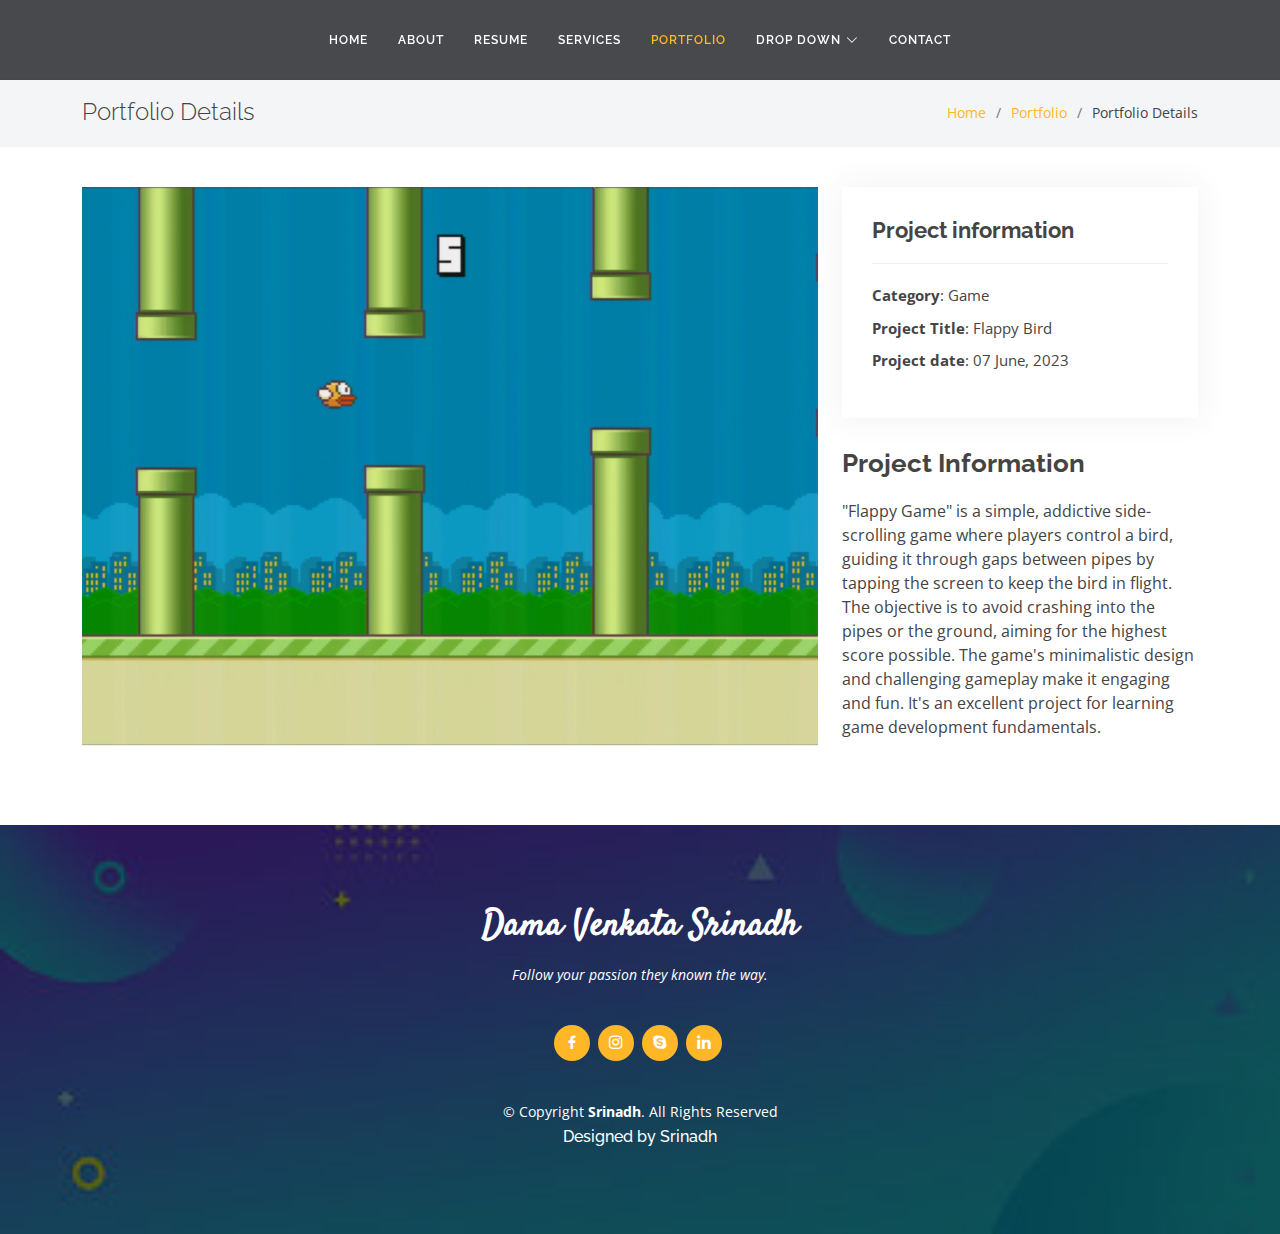
<file: portfolio-flappy.html>
<!DOCTYPE html>
<html lang="en">

<head>
  <meta charset="utf-8">
  <meta content="width=device-width, initial-scale=1.0" name="viewport">

  <title>Project details</title>
  <meta content="" name="description">
  <meta content="" name="keywords">

  <!-- Google Fonts -->
  <link href="https://fonts.googleapis.com/css?family=Open+Sans:300,300i,400,400i,600,600i,700,700i|Raleway:300,300i,400,400i,500,500i,600,600i,700,700i|Satisfy" rel="stylesheet">

  <!-- Vendor CSS Files -->
  <link href="assets/vendor/bootstrap/css/bootstrap.min.css" rel="stylesheet">
  <link href="assets/vendor/bootstrap-icons/bootstrap-icons.css" rel="stylesheet">
  <link href="assets/vendor/boxicons/css/boxicons.min.css" rel="stylesheet">
  <link href="assets/vendor/glightbox/css/glightbox.min.css" rel="stylesheet">
  <link href="assets/vendor/swiper/swiper-bundle.min.css" rel="stylesheet">

  <!-- Template Main CSS File -->
  <link href="assets/css/style.css" rel="stylesheet">
</head>

<body>

  <!-- ======= Header ======= -->
  <header id="header" class="fixed-top d-flex justify-content-center align-items-center ">

    <nav id="navbar" class="navbar">
      <ul>
        <li><a class="nav-link scrollto " href="index.html">Home</a></li>
        <li><a class="nav-link scrollto" href="#about">About</a></li>
        <li><a class="nav-link scrollto" href="#resume">Resume</a></li>
        <li><a class="nav-link scrollto" href="#services">Services</a></li>
        <li><a class="nav-link scrollto active" href="#portfolio">Portfolio</a></li>
        <li class="dropdown"><a href="#"><span>Drop Down</span> <i class="bi bi-chevron-down"></i></a>
          <ul>
            <li><a href="#">Drop Down 1</a></li>
            <li class="dropdown"><a href="#"><span>Deep Drop Down</span> <i class="bi bi-chevron-right"></i></a>
              <ul>
                <li><a href="#">Deep Drop Down 1</a></li>
                <li><a href="#">Deep Drop Down 2</a></li>
                <li><a href="#">Deep Drop Down 3</a></li>
                <li><a href="#">Deep Drop Down 4</a></li>
                <li><a href="#">Deep Drop Down 5</a></li>
              </ul>
            </li>
            <li><a href="#">Drop Down 2</a></li>
            <li><a href="#">Drop Down 3</a></li>
            <li><a href="#">Drop Down 4</a></li>
          </ul>
        </li>
        <li><a class="nav-link scrollto" href="#contact">Contact</a></li>
      </ul>
      <i class="bi bi-list mobile-nav-toggle"></i>
    </nav><!-- .navbar -->

  </header><!-- End Header -->

  <main id="main">

    <!-- ======= Breadcrumbs Section ======= -->
    <section class="breadcrumbs">
      <div class="container">

        <div class="d-flex justify-content-between align-items-center">
          <h2>Portfolio Details</h2>
          <ol>
            <li><a href="index.html">Home</a></li>
            <li><a href="index.html">Portfolio</a></li>
            <li>Portfolio Details</li>
          </ol>
        </div>

      </div>
    </section><!-- Breadcrumbs Section -->

    <!-- ======= Portfolio Details Section ======= -->
    <section id="portfolio-details" class="portfolio-details">
      <div class="container">

        <div class="row gy-4">

          <div class="col-lg-8">
            <div class="portfolio-details-slider swiper">
              <div class="swiper-wrapper align-items-center">

                <div class="swiper-slide">
                  <img src="assets/img/portfolio/flappybird-0.png" alt="">
                </div>

              </div>
              <div class="swiper-pagination"></div>
            </div>
          </div>

          <div class="col-lg-4">
            <div class="portfolio-info">
              <h3>Project information</h3>
              <ul>
                <li><strong>Category</strong>: Game</li>
                <li><strong>Project Title</strong>: Flappy Bird</li>
                <li><strong>Project date</strong>: 07 June, 2023</li>
              </ul>
            </div>
            <div class="portfolio-description">
              <h2>Project Information</h2>
              <p>
                "Flappy Game" is a simple, addictive side-scrolling game where players control a bird, guiding it through gaps between pipes by tapping the screen to keep the bird in flight.
                 The objective is to avoid crashing into the pipes or the ground, aiming for the highest score possible. 
                 The game's minimalistic design and challenging gameplay make it engaging and fun. 
                It's an excellent project for learning game development fundamentals.
              </p>
            </div>
          </div>

        </div>

      </div>
    </section><!-- End Portfolio Details Section -->

  </main><!-- End #main -->

  <!-- ======= Footer ======= -->
  <footer id="footer">
    <div class="container">
      <h3>Dama Venkata Srinadh
      </h3>
      <p>Follow your passion they known the way.</p>
      <div class="social-links">
        <a href="https://www.facebook.com/srinadh.chowdary.94" class="facebook"><i class="bx bxl-facebook"></i></a>
        <a href="https://instagram.com/srinadhchowdary_dama?igshid=MzNlNGNkZWQ4Mg==" class="instagram"><i class="bx bxl-instagram"></i></a>
        <a href="https://join.skype.com/invite/wywpXgYoTD5h" class="google-plus"><i class="bx bxl-skype"></i></a>
        <a href="https://www.linkedin.com/in/venkatasrinadh" class="linkedin"><i class="bx bxl-linkedin"></i></a>
      </div>
      <div class="copyright">
        &copy; Copyright <strong><span>Srinadh</span></strong>. All Rights Reserved
      </div>
      <div class="credits">
        <!-- All the links in the footer should remain intact. -->
        <!-- You can delete the links only if you purchased the pro version. -->
        <!-- Licensing information: https://bootstrapmade.com/license/ -->
        <!-- Purchase the pro version with working PHP/AJAX contact form: https://bootstrapmade.com/laura-free-creative-bootstrap-theme/ -->
         <h6>Designed by Srinadh</h6>
      </div>
    </div>
  </footer><!-- End Footer -->

  <a href="#" class="back-to-top d-flex align-items-center justify-content-center"><i class="bi bi-arrow-up-short"></i></a>

  <!-- Vendor JS Files -->
  <script src="assets/vendor/purecounter/purecounter_vanilla.js"></script>
  <script src="assets/vendor/bootstrap/js/bootstrap.bundle.min.js"></script>
  <script src="assets/vendor/glightbox/js/glightbox.min.js"></script>
  <script src="assets/vendor/isotope-layout/isotope.pkgd.min.js"></script>
  <script src="assets/vendor/swiper/swiper-bundle.min.js"></script>
  <script src="assets/vendor/waypoints/noframework.waypoints.js"></script>
  <script src="assets/vendor/php-email-form/validate.js"></script>

  <!-- Template Main JS File -->
  <script src="assets/js/main.js"></script>

</body>

</html>
</file>
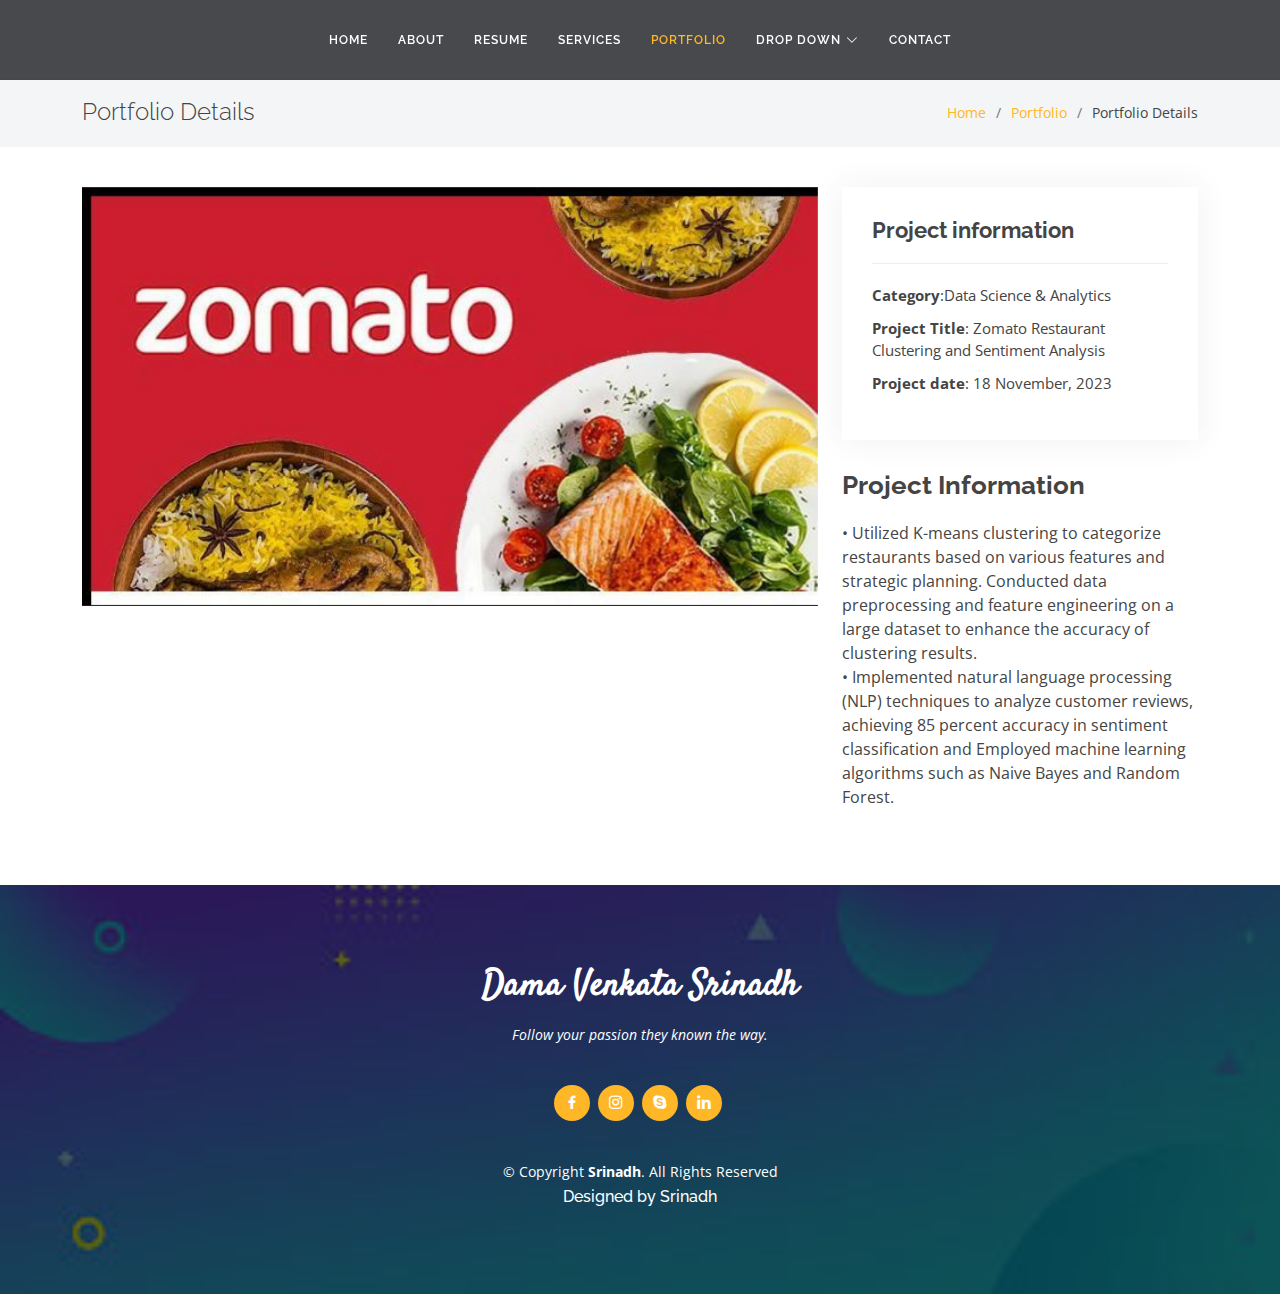
<file: portfolio-zomato.html>
<!DOCTYPE html>
<html lang="en">

<head>
  <meta charset="utf-8">
  <meta content="width=device-width, initial-scale=1.0" name="viewport">

  <title>Project details</title>
  <meta content="" name="description">
  <meta content="" name="keywords">

  <!-- Google Fonts -->
  <link href="https://fonts.googleapis.com/css?family=Open+Sans:300,300i,400,400i,600,600i,700,700i|Raleway:300,300i,400,400i,500,500i,600,600i,700,700i|Satisfy" rel="stylesheet">

  <!-- Vendor CSS Files -->
  <link href="assets/vendor/bootstrap/css/bootstrap.min.css" rel="stylesheet">
  <link href="assets/vendor/bootstrap-icons/bootstrap-icons.css" rel="stylesheet">
  <link href="assets/vendor/boxicons/css/boxicons.min.css" rel="stylesheet">
  <link href="assets/vendor/glightbox/css/glightbox.min.css" rel="stylesheet">
  <link href="assets/vendor/swiper/swiper-bundle.min.css" rel="stylesheet">

  <!-- Template Main CSS File -->
  <link href="assets/css/style.css" rel="stylesheet">
</head>

<body>

  <!-- ======= Header ======= -->
  <header id="header" class="fixed-top d-flex justify-content-center align-items-center ">

    <nav id="navbar" class="navbar">
      <ul>
        <li><a class="nav-link scrollto " href="index.html">Home</a></li>
        <li><a class="nav-link scrollto" href="#about">About</a></li>
        <li><a class="nav-link scrollto" href="#resume">Resume</a></li>
        <li><a class="nav-link scrollto" href="#services">Services</a></li>
        <li><a class="nav-link scrollto active" href="#portfolio">Portfolio</a></li>
        <li class="dropdown"><a href="#"><span>Drop Down</span> <i class="bi bi-chevron-down"></i></a>
          <ul>
            <li><a href="#">Drop Down 1</a></li>
            <li class="dropdown"><a href="#"><span>Deep Drop Down</span> <i class="bi bi-chevron-right"></i></a>
              <ul>
                <li><a href="#">Deep Drop Down 1</a></li>
                <li><a href="#">Deep Drop Down 2</a></li>
                <li><a href="#">Deep Drop Down 3</a></li>
                <li><a href="#">Deep Drop Down 4</a></li>
                <li><a href="#">Deep Drop Down 5</a></li>
              </ul>
            </li>
            <li><a href="#">Drop Down 2</a></li>
            <li><a href="#">Drop Down 3</a></li>
            <li><a href="#">Drop Down 4</a></li>
          </ul>
        </li>
        <li><a class="nav-link scrollto" href="#contact">Contact</a></li>
      </ul>
      <i class="bi bi-list mobile-nav-toggle"></i>
    </nav><!-- .navbar -->

  </header><!-- End Header -->

  <main id="main">

    <!-- ======= Breadcrumbs Section ======= -->
    <section class="breadcrumbs">
      <div class="container">

        <div class="d-flex justify-content-between align-items-center">
          <h2>Portfolio Details</h2>
          <ol>
            <li><a href="index.html">Home</a></li>
            <li><a href="index.html">Portfolio</a></li>
            <li>Portfolio Details</li>
          </ol>
        </div>

      </div>
    </section><!-- Breadcrumbs Section -->

    <!-- ======= Portfolio Details Section ======= -->
    <section id="portfolio-details" class="portfolio-details">
      <div class="container">

        <div class="row gy-4">

          <div class="col-lg-8">
            <div class="portfolio-details-slider swiper">
              <div class="swiper-wrapper align-items-center">

                <div class="swiper-slide">
                  <img src="assets/img/portfolio/zomato.png" alt="">
                </div>

              </div>
              <div class="swiper-pagination"></div>
            </div>
          </div>

          <div class="col-lg-4">
            <div class="portfolio-info">
              <h3>Project information</h3>
              <ul>
                <li><strong>Category</strong>:Data Science & Analytics</li>
                <li><strong>Project Title</strong>: Zomato Restaurant Clustering and Sentiment Analysis </li>
                <li><strong>Project date</strong>: 18 November, 2023</li>
              </ul>
            </div>
            <div class="portfolio-description">
              <h2>Project Information</h2>
              <p>
                • Utilized K-means clustering to categorize restaurants based on various features and strategic planning. Conducted data 
                preprocessing and feature engineering on a large dataset to enhance the accuracy of clustering results. <br>
                • Implemented natural language processing (NLP) techniques to analyze customer reviews, achieving 85 percent accuracy 
                in sentiment classification and Employed machine learning algorithms such as Naive Bayes and Random Forest. 
              </p>
            </div>
          </div>

        </div>

      </div>
    </section><!-- End Portfolio Details Section -->

  </main><!-- End #main -->

  <!-- ======= Footer ======= -->
  <footer id="footer">
    <div class="container">
      <h3>Dama Venkata Srinadh
      </h3>
      <p>Follow your passion they known the way.</p>
      <div class="social-links">
        <a href="https://www.facebook.com/srinadh.chowdary.94" class="facebook"><i class="bx bxl-facebook"></i></a>
        <a href="https://instagram.com/srinadhchowdary_dama?igshid=MzNlNGNkZWQ4Mg==" class="instagram"><i class="bx bxl-instagram"></i></a>
        <a href="https://join.skype.com/invite/wywpXgYoTD5h" class="google-plus"><i class="bx bxl-skype"></i></a>
        <a href="https://www.linkedin.com/in/venkatasrinadh" class="linkedin"><i class="bx bxl-linkedin"></i></a>
      </div>
      <div class="copyright">
        &copy; Copyright <strong><span>Srinadh</span></strong>. All Rights Reserved
      </div>
      <div class="credits">
        <!-- All the links in the footer should remain intact. -->
        <!-- You can delete the links only if you purchased the pro version. -->
        <!-- Licensing information: https://bootstrapmade.com/license/ -->
        <!-- Purchase the pro version with working PHP/AJAX contact form: https://bootstrapmade.com/laura-free-creative-bootstrap-theme/ -->
         <h6>Designed by Srinadh</h6>
      </div>
    </div>
  </footer><!-- End Footer -->

  <a href="#" class="back-to-top d-flex align-items-center justify-content-center"><i class="bi bi-arrow-up-short"></i></a>

  <!-- Vendor JS Files -->
  <script src="assets/vendor/purecounter/purecounter_vanilla.js"></script>
  <script src="assets/vendor/bootstrap/js/bootstrap.bundle.min.js"></script>
  <script src="assets/vendor/glightbox/js/glightbox.min.js"></script>
  <script src="assets/vendor/isotope-layout/isotope.pkgd.min.js"></script>
  <script src="assets/vendor/swiper/swiper-bundle.min.js"></script>
  <script src="assets/vendor/waypoints/noframework.waypoints.js"></script>
  <script src="assets/vendor/php-email-form/validate.js"></script>

  <!-- Template Main JS File -->
  <script src="assets/js/main.js"></script>

</body>

</html>
</file>
<file: assets/css/style.css>
/*--------------------------------------------------------------
# General
--------------------------------------------------------------*/
body {
  font-family: "Open Sans", sans-serif;
  color: #444444;
}

a {
  color: #ffb727;
  text-decoration: none;
}

a:hover {
  color: #ffc85a;
  text-decoration: none;
}

h1,
h2,
h3,
h4,
h5,
h6 {
  font-family: "Raleway", sans-serif;
}

/*--------------------------------------------------------------
# Back to top button
--------------------------------------------------------------*/
.back-to-top {
  position: fixed;
  visibility: hidden;
  opacity: 0;
  right: 15px;
  bottom: 15px;
  z-index: 996;
  background: #ffb727;
  width: 40px;
  height: 40px;
  border-radius: 4px;
  transition: all 0.4s;
}

.back-to-top i {
  font-size: 28px;
  color: #fff;
  line-height: 0;
}

.back-to-top:hover {
  background: #ffc550;
  color: #fff;
}

.back-to-top.active {
  visibility: visible;
  opacity: 1;
}

/*--------------------------------------------------------------
# Header
--------------------------------------------------------------*/
#header {
  z-index: 997;
  transition: all 0.5s;
  height: 80px;
  background: rgba(25, 28, 31, 0.8);
}

#header.header-transparent {
  background: transparent;
}

#header.header-scrolled {
  height: 60px;
  background: rgba(25, 28, 31, 0.8);
}

/*--------------------------------------------------------------
# Navigation Menu
--------------------------------------------------------------*/
/**
* Desktop Navigation 
*/
.navbar {
  padding: 0;
}

.navbar ul {
  margin: 0;
  padding: 0;
  display: flex;
  list-style: none;
  align-items: center;
}

.navbar li {
  position: relative;
}

.navbar a,
.navbar a:focus {
  display: flex;
  align-items: center;
  justify-content: space-between;
  padding: 10px 15px;
  color: #fff;
  white-space: nowrap;
  transition: 0.3s;
  font-size: 12px;
  font-family: "Raleway", sans-serif;
  text-transform: uppercase;
  font-weight: 600;
  letter-spacing: 1px;
}

.navbar a i,
.navbar a:focus i {
  font-size: 12px;
  line-height: 0;
  margin-left: 5px;
}

.navbar a:hover,
.navbar .active,
.navbar .active:focus,
.navbar li:hover>a {
  color: #ffb727;
}

.navbar .dropdown ul {
  display: block;
  position: absolute;
  left: 14px;
  top: calc(100% + 30px);
  margin: 0;
  padding: 10px 0;
  z-index: 99;
  opacity: 0;
  visibility: hidden;
  background: #fff;
  box-shadow: 0px 0px 30px rgba(127, 137, 161, 0.25);
  transition: 0.3s;
  border-radius: 4px;
}

.navbar .dropdown ul li {
  min-width: 200px;
}

.navbar .dropdown ul a {
  padding: 10px 20px;
  font-size: 14px;
  text-transform: none;
  font-weight: 400;
  color: #3b434a;
  letter-spacing: 1px;
}

.navbar .dropdown ul a i {
  font-size: 12px;
}

.navbar .dropdown ul a:hover,
.navbar .dropdown ul .active:hover,
.navbar .dropdown ul li:hover>a {
  color: #ffb727;
}

.navbar .dropdown:hover>ul {
  opacity: 1;
  top: 100%;
  visibility: visible;
}

.navbar .dropdown .dropdown ul {
  top: 0;
  left: calc(100% - 30px);
  visibility: hidden;
}

.navbar .dropdown .dropdown:hover>ul {
  opacity: 1;
  top: 0;
  left: 100%;
  visibility: visible;
}

@media (max-width: 1366px) {
  .navbar .dropdown .dropdown ul {
    left: -90%;
  }

  .navbar .dropdown .dropdown:hover>ul {
    left: -100%;
  }
}

/**
* Mobile Navigation 
*/
.mobile-nav-toggle {
  color: #fff;
  font-size: 28px;
  cursor: pointer;
  display: none;
  line-height: 0;
  transition: 0.5s;
}

@media (max-width: 991px) {
  .mobile-nav-toggle {
    display: block;
  }

  .navbar ul {
    display: none;
  }
}

.navbar-mobile {
  position: fixed;
  overflow: hidden;
  top: 0;
  right: 0;
  left: 0;
  bottom: 0;
  background: rgba(36, 41, 46, 0.9);
  transition: 0.3s;
  z-index: 999;
}

.navbar-mobile .mobile-nav-toggle {
  position: absolute;
  top: 15px;
  right: 15px;
}

.navbar-mobile ul {
  display: block;
  position: absolute;
  top: 55px;
  right: 15px;
  bottom: 15px;
  left: 15px;
  padding: 10px 0;
  border-radius: 10px;
  background-color: #fff;
  overflow-y: auto;
  transition: 0.3s;
}

.navbar-mobile a,
.navbar-mobile a:focus {
  padding: 10px 20px;
  font-size: 14px;
  color: #3b434a;
}

.navbar-mobile a:hover,
.navbar-mobile .active,
.navbar-mobile li:hover>a {
  color: #ffb727;
}

.navbar-mobile .getstarted,
.navbar-mobile .getstarted:focus {
  margin: 15px;
}

.navbar-mobile .dropdown ul {
  position: static;
  display: none;
  margin: 10px 20px;
  padding: 10px 0;
  z-index: 99;
  opacity: 1;
  visibility: visible;
  background: #fff;
  box-shadow: 0px 0px 30px rgba(127, 137, 161, 0.25);
}

.navbar-mobile .dropdown ul li {
  min-width: 200px;
}

.navbar-mobile .dropdown ul a {
  padding: 10px 20px;
}

.navbar-mobile .dropdown ul a i {
  font-size: 12px;
}

.navbar-mobile .dropdown ul a:hover,
.navbar-mobile .dropdown ul .active:hover,
.navbar-mobile .dropdown ul li:hover>a {
  color: #ffb727;
}

.navbar-mobile .dropdown>.dropdown-active {
  display: block;
}

/*--------------------------------------------------------------
# Hero Section
--------------------------------------------------------------*/
#hero {
  width: 100%;
  height: 100vh;
  background: url("../img/portfolio/hero-bg.jpg") top right no-repeat;
  background-size: cover;
  position: relative;
  display: flex;
  justify-content: center;
  align-items: center;
}

#hero:before {
  content: "";
  background: rgba(0, 0, 0, 0.65); /* Dark overlay */
  position: absolute;
  top: 0;
  left: 0;
  right: 0;
  bottom: 0;
  z-index: 1;
}

.hero-container {
  position: relative;
  z-index: 2; /* Ensure text appears above the overlay */
  text-align: center;
  color: #fff;
  display: flex;
  flex-direction: column;
  align-items: center;
}

#hero h1 {
  margin: 0 0 10px 0;
  font-size: 64px;
  font-family: "Satisfy", serif;
  color: #fff;
}

#hero h2 {
  color: #eee;
  margin-bottom: 50px;
  font-size: 13px;
  font-weight: 500;
  letter-spacing: 1px;
  text-transform: uppercase;
}

/* Additional styles for the scroll button */
#hero .btn-scroll {
  transition: 0.4s;
  color: rgba(255, 255, 255, 0.6);
  animation: up-down 1s ease-in-out infinite alternate-reverse both;
}

#hero .btn-scroll i {
  font-size: 48px;
}

#hero .btn-scroll:hover {
  color: #ffb727;
}

/* Responsive adjustments */
@media (min-width: 1024px) {
  #hero {
      background-attachment: fixed;
  }
}

@media (max-width: 575px) {
  #hero h1 {
      font-size: 40px;
  }
  #hero h2 {
      text-align: center;
      margin-bottom: 30px;
  }
}

/* Animation */
@keyframes up-down {
  0% {
      transform: translateY(5px);
  }
  100% {
      transform: translateY(-5px);
  }
}


/*--------------------------------------------------------------
# Sections General
--------------------------------------------------------------*/
section {
  padding: 60px 0;
}

.section-bg {
  background-color: white;
}

.section-title {
  text-align: center;
  padding: 30px 0;
  position: relative;
}

.section-title h2 {
  font-size: 32px;
  font-weight: 700;
  text-transform: uppercase;
  margin-bottom: 20px;
  padding-bottom: 0;
  color: #3b434a;
  position: relative;
  z-index: 2;
}

.section-title span {
  position: absolute;
  top: 30px;
  color: #eef0f2;
  left: 0;
  right: 0;
  z-index: 1;
  font-weight: 700;
  font-size: 52px;
  text-transform: uppercase;
  line-height: 0;
}

.section-title p {
  margin-bottom: 0;
  position: relative;
  z-index: 2;
}

@media (max-width: 575px) {
  .section-title h2 {
    font-size: 28px;
    margin-bottom: 15px;
  }

  .section-title span {
    font-size: 38px;
  }
}

/*--------------------------------------------------------------
# Breadcrumbs
--------------------------------------------------------------*/
.breadcrumbs {
  padding: 20px 0;
  background-color: #f4f5f6;
  min-height: 40px;
  margin-top: 78px;
}

@media (max-width: 992px) {
  .breadcrumbs {
    margin-top: 60px;
  }
}

.breadcrumbs h2 {
  font-size: 24px;
  font-weight: 300;
  margin: 0;
}

@media (max-width: 992px) {
  .breadcrumbs h2 {
    margin: 0 0 10px 0;
  }
}

.breadcrumbs ol {
  display: flex;
  flex-wrap: wrap;
  list-style: none;
  padding: 0;
  margin: 0;
  font-size: 14px;
}

.breadcrumbs ol li+li {
  padding-left: 10px;
}

.breadcrumbs ol li+li::before {
  display: inline-block;
  padding-right: 10px;
  color: #6c757d;
  content: "/";
}

@media (max-width: 768px) {
  .breadcrumbs .d-flex {
    display: block !important;
  }

  .breadcrumbs ol {
    display: block;
  }

  .breadcrumbs ol li {
    display: inline-block;
  }
}

/*--------------------------------------------------------------
# About Me
--------------------------------------------------------------*/
.about .content h3 {
  font-weight: 700;
  font-size: 26px;
  color: #3b434a;
  text-transform: uppercase;
}

.about .content ul {
  list-style: none;
  padding: 0;
}

.about .content ul li {
  margin-bottom: 20px;
  display: flex;
  align-items: center;
}

.about .content ul strong {
  margin-right: 10px;
}

.about .content ul i {
  font-size: 16px;
  margin-right: 5px;
  color: #ffb727;
  line-height: 0;
}

.about .content p:last-child {
  margin-bottom: 0;
}

.about .content .count-box {
  width: 100%;
}

.about .content .count-box i {
  display: block;
  font-size: 36px;
  color: #ffb727;
  float: left;
  line-height: 0;
}

.about .content .count-box span {
  font-size: 36px;
  line-height: 30px;
  display: block;
  font-weight: 700;
  color: #3b434a;
  margin-left: 50px;
}

.about .content .count-box p {
  padding: 15px 0 0 0;
  margin: 0 0 0 50px;
  font-family: "Raleway", sans-serif;
  font-size: 14px;
  color: #5d6a75;
}

.about .content .count-box a {
  font-weight: 600;
  display: block;
  margin-top: 20px;
  color: #5d6a75;
  font-size: 15px;
  font-family: "Satisfy", serif;
  transition: ease-in-out 0.3s;
}

.about .content .count-box a:hover {
  color: #82909c;
}

.about .image {
  background: url("../img/portfolio/chinna pic.jpg") center center no-repeat;
  background-size: cover;
  min-height: 500px;
}

.about .skills-content {
  margin-top: 30px;
}

.about .skills-content .progress {
  height: 60px;
  display: block;
  background: none;
  border-radius: 0;
}

.about .skills-content .progress .skill {
  padding: 10px 0;
  margin: 0 0 6px 0;
  text-transform: uppercase;
  display: block;
  font-weight: 700;
  font-family: "Raleway", sans-serif;
  color: #3b434a;
}

.about .skills-content .progress .skill .val {
  float: right;
  font-style: normal;
}

.about .skills-content .progress-bar-wrap {
  background: #e6e8eb;
}

.about .skills-content .progress-bar {
  width: 1px;
  height: 10px;
  transition: 0.9s;
  background-color: #ffb727;
}

/*--------------------------------------------------------------
# My Resume
--------------------------------------------------------------*/
.btn {
  background-color: #007BFF;
  border: none;
  color: white;
  padding: 15px 32px;
  text-align: center;
  text-decoration: none;
  display: inline-block;
  font-size: 16px;
  margin: 4px 2px;
  cursor: pointer;
  border-radius: 12px;
  box-shadow: 0 4px 8px rgba(0, 0, 0, 0.1);
  transition: background-color 0.3s ease, box-shadow 0.3s ease;
}

.btn:hover {
  background-color: #00b31e;
  box-shadow: 0 8px 16px rgba(0, 0, 0, 0.2);
}

.btn:active {
  background-color: #003f7f;
  box-shadow: 0 2px 4px rgba(0, 0, 0, 0.1);
}
.resume .resume-title {
  font-size: 26px;
  font-weight: 700;
  margin-top: 20px;
  margin-bottom: 20px;
  color: #3b434a;
}

.resume .resume-item {
  padding: 0 0 20px 20px;
  margin-top: -2px;
  border-left: 2px solid #82909c;
  position: relative;
}

.resume .resume-item h4 {
  line-height: 18px;
  font-size: 16px;
  font-weight: 700;
  text-transform: uppercase;
  color: #ffb727;
  margin-bottom: 10px;
}

.resume .resume-item h5 {
  font-size: 16px;
  background: #eef0f2;
  padding: 5px 15px;
  display: inline-block;
  font-weight: 600;
  margin-bottom: 10px;
}

.resume .resume-item ul {
  padding-left: 20px;
}

.resume .resume-item ul li {
  padding-bottom: 10px;
}

.resume .resume-item:last-child {
  padding-bottom: 0;
}

.resume .resume-item::before {
  content: "";
  position: absolute;
  width: 16px;
  height: 16px;
  border-radius: 50px;
  left: -9px;
  top: 0;
  background: #fff;
  border: 2px solid #82909c;
}

/*--------------------------------------------------------------
# My Services
--------------------------------------------------------------*/
.services .icon-box {
  padding: 30px;
  position: relative;
  overflow: hidden;
  background: #fff;
  box-shadow: 0 10px 29px 0 rgba(68, 88, 144, 0.1);
  transition: all 0.3s ease-in-out;
  text-align: center;
  border: 1px solid #fff;
}

.services .icon {
  margin: 0 auto 20px auto;
  padding-top: 17px;
  display: inline-block;
  text-align: center;
  border-radius: 50%;
  width: 72px;
  height: 72px;
  background: #fff4df;
}

.services .icon i {
  font-size: 36px;
  line-height: 1;
  color: #ffb727;
}

.services .title {
  font-weight: 700;
  margin-bottom: 15px;
  font-size: 18px;
}

.services .title a {
  color: #111;
  transition: 0.3s;
}

.services .description {
  font-size: 15px;
  line-height: 28px;
  margin-bottom: 0;
}

.services .icon-box:hover {
  border-color: #ffb727;
}

.services .icon-box:hover .title a {
  color: #ffb727;
}

/*--------------------------------------------------------------
# Testimonials
--------------------------------------------------------------*/
.testimonials {
  padding: 80px 0;
  background: url("../img/testimonials-bg.jpg") no-repeat;
  background-position: center center;
  background-size: cover;
  position: relative;
}

.testimonials::before {
  content: "";
  position: absolute;
  left: 0;
  right: 0;
  top: 0;
  bottom: 0;
  background: rgba(14, 16, 17, 0.7);
}

.testimonials .section-header {
  margin-bottom: 40px;
}

.testimonials .testimonials-carousel,
.testimonials .testimonials-slider {
  overflow: hidden;
}

.testimonials .testimonial-item {
  text-align: center;
  color: #fff;
}

.testimonials .testimonial-item .testimonial-img {
  width: 100px;
  border-radius: 50%;
  border: 6px solid rgba(255, 255, 255, 0.15);
  margin: 0 auto;
}

.testimonials .testimonial-item h3 {
  font-size: 20px;
  font-weight: bold;
  margin: 10px 0 5px 0;
  color: #fff;
}

.testimonials .testimonial-item h4 {
  font-size: 14px;
  color: #ddd;
  margin: 0 0 15px 0;
}

.testimonials .testimonial-item .quote-icon-left,
.testimonials .testimonial-item .quote-icon-right {
  color: rgba(255, 255, 255, 0.4);
  font-size: 26px;
}

.testimonials .testimonial-item .quote-icon-left {
  display: inline-block;
  left: -5px;
  position: relative;
}

.testimonials .testimonial-item .quote-icon-right {
  display: inline-block;
  right: -5px;
  position: relative;
  top: 10px;
}

.testimonials .testimonial-item p {
  font-style: italic;
  margin: 0 auto 15px auto;
  color: #eee;
}

.testimonials .swiper-pagination {
  margin-top: 20px;
  position: relative;
}

.testimonials .swiper-pagination .swiper-pagination-bullet {
  width: 12px;
  height: 12px;
  opacity: 1;
  background-color: rgba(255, 255, 255, 0.4);
}

.testimonials .swiper-pagination .swiper-pagination-bullet-active {
  background-color: #ffb727;
}

@media (min-width: 992px) {
  .testimonials .testimonial-item p {
    width: 80%;
  }
}

/*--------------------------------------------------------------
# My Portfolio
--------------------------------------------------------------*/
.portfolio #portfolio-flters {
  list-style: none;
  margin-bottom: 20px;
}

.portfolio #portfolio-flters li {
  cursor: pointer;
  display: inline-block;
  margin: 0 10px 10px 10px;
  font-size: 15px;
  font-weight: 600;
  line-height: 1;
  padding: 7px 10px;
  text-transform: uppercase;
  color: #444444;
  transition: all 0.3s ease-in-out;
  border: 2px solid #fff;
}

.portfolio #portfolio-flters li:hover,
.portfolio #portfolio-flters li.filter-active {
  color: #f3a200;
  border-color: #ffb727;
}

.portfolio .portfolio-item {
  margin-bottom: 30px;
}

.portfolio .portfolio-item .portfolio-img {
  overflow: hidden;
}

.portfolio .portfolio-item .portfolio-img img {
  transition: all 0.8s ease-in-out;
}

.portfolio .portfolio-item .portfolio-info {
  opacity: 0;
  position: absolute;
  left: 15px;
  bottom: 0;
  z-index: 3;
  right: 15px;
  transition: all ease-in-out 0.3s;
  background: rgba(0, 0, 0, 0.5);
  padding: 10px 15px;
}

.portfolio .portfolio-item .portfolio-info h4 {
  font-size: 18px;
  color: #fff;
  font-weight: 600;
  color: #fff;
  margin-bottom: 0px;
}

.portfolio .portfolio-item .portfolio-info p {
  color: rgba(255, 255, 255, 0.8);
  font-size: 14px;
  margin-bottom: 0;
}

.portfolio .portfolio-item .portfolio-info .preview-link,
.portfolio .portfolio-item .portfolio-info .details-link {
  position: absolute;
  right: 40px;
  font-size: 24px;
  top: calc(50% - 18px);
  color: #fff;
  transition: 0.3s;
}

.portfolio .portfolio-item .portfolio-info .preview-link:hover,
.portfolio .portfolio-item .portfolio-info .details-link:hover {
  color: #ffc041;
}

.portfolio .portfolio-item .portfolio-info .details-link {
  right: 10px;
}

.portfolio .portfolio-item:hover .portfolio-img img {
  transform: scale(1.2);
}

.portfolio .portfolio-item:hover .portfolio-info {
  opacity: 1;
}

/*--------------------------------------------------------------
# Portfolio Details
--------------------------------------------------------------*/
.portfolio-details {
  padding-top: 40px;
}

.portfolio-details .portfolio-details-slider img {
  width: 100%;
}

.portfolio-details .portfolio-details-slider .swiper-pagination {
  margin-top: 20px;
  position: relative;
}

.portfolio-details .portfolio-details-slider .swiper-pagination .swiper-pagination-bullet {
  width: 12px;
  height: 12px;
  background-color: #fff;
  opacity: 1;
  border: 1px solid #ffb727;
}

.portfolio-details .portfolio-details-slider .swiper-pagination .swiper-pagination-bullet-active {
  background-color: #ffb727;
}

.portfolio-details .portfolio-info {
  padding: 30px;
  box-shadow: 0px 0 30px rgba(59, 67, 74, 0.08);
}

.portfolio-details .portfolio-info h3 {
  font-size: 22px;
  font-weight: 700;
  margin-bottom: 20px;
  padding-bottom: 20px;
  border-bottom: 1px solid #eee;
}

.portfolio-details .portfolio-info ul {
  list-style: none;
  padding: 0;
  font-size: 15px;
}

.portfolio-details .portfolio-info ul li+li {
  margin-top: 10px;
}

.portfolio-details .portfolio-description {
  padding-top: 30px;
}

.portfolio-details .portfolio-description h2 {
  font-size: 26px;
  font-weight: 700;
  margin-bottom: 20px;
}

.portfolio-details .portfolio-description p {
  padding: 0;
}

/*--------------------------------------------------------------
# Pricing
--------------------------------------------------------------*/
.pricing .box {
  padding: 20px;
  background: #fff;
  text-align: center;
  box-shadow: 0px 0px 4px rgba(0, 0, 0, 0.12);
  border-radius: 5px;
  position: relative;
  overflow: hidden;
}

.pricing h3 {
  font-weight: 400;
  margin: -20px -20px 20px -20px;
  padding: 20px 15px;
  font-size: 16px;
  font-weight: 600;
  color: #777777;
  background: #f8f8f8;
}

.pricing h4 {
  font-size: 36px;
  color: #ffb727;
  font-weight: 600;
  font-family: "Open Sans", sans-serif;
  margin-bottom: 20px;
}

.pricing h4 sup {
  font-size: 20px;
  top: -12px;
  left: -3px;
}

.pricing h4 span {
  color: #bababa;
  font-size: 16px;
  font-weight: 300;
}

.pricing ul {
  padding: 0;
  list-style: none;
  color: #444444;
  text-align: center;
  line-height: 20px;
  font-size: 14px;
}

.pricing ul li {
  padding-bottom: 16px;
}

.pricing ul i {
  color: #ffb727;
  font-size: 18px;
  padding-right: 4px;
}

.pricing ul .na {
  color: #ccc;
  text-decoration: line-through;
}

.pricing .btn-wrap {
  margin: 20px -20px -20px -20px;
  padding: 20px 15px;
  background: #f8f8f8;
  text-align: center;
}

.pricing .btn-buy {
  background: #ffb727;
  display: inline-block;
  padding: 8px 35px;
  border-radius: 4px;
  color: #fff;
  transition: none;
  font-size: 14px;
  font-weight: 400;
  font-family: "Raleway", sans-serif;
  font-weight: 600;
  transition: 0.3s;
}

.pricing .btn-buy:hover {
  background: #ffc85a;
}

.pricing .featured h3 {
  color: #fff;
  background: #ffb727;
}

.pricing .advanced {
  width: 200px;
  position: absolute;
  top: 18px;
  right: -68px;
  transform: rotate(45deg);
  z-index: 1;
  font-size: 14px;
  padding: 1px 0 3px 0;
  background: #ffb727;
  color: #fff;
}

/*--------------------------------------------------------------
# Contact Me
--------------------------------------------------------------*/
.contact .info-box {
  color: #444444;
  text-align: center;
  box-shadow: 0 0 30px rgba(214, 215, 216, 0.6);
  padding: 20px 0 30px 0;
}

.contact .info-box i.bx {
  font-size: 24px;
  color: #ffb727;
  border-radius: 50%;
  padding: 15px;
  background: #fff6e4;
}

.contact .info-box h3 {
  font-size: 20px;
  color: #777777;
  font-weight: 700;
  margin: 10px 0;
}

.contact .info-box p {
  padding: 0;
  line-height: 24px;
  font-size: 14px;
  margin-bottom: 0;
}

.contact .social-links {
  margin-top: 15px;
  display: flex;
  justify-content: center;
}

.contact .social-links a {
  font-size: 18px;
  display: inline-block;
  color: #687683;
  line-height: 1;
  margin: 0 8px;
  transition: 0.3s;
  padding: 14px;
  border-radius: 50px;
  border: 1px solid #dde1e4;
}

.contact .social-links a:hover {
  color: #fff;
  border-color: #ffb727;
  background: #ffb727;
}

.contact .php-email-form {
  box-shadow: 0 0 30px rgba(214, 215, 216, 0.6);
  padding: 27px;
}

.contact .php-email-form .validate {
  display: none;
  color: red;
  margin: 0 0 15px 0;
  font-weight: 400;
  font-size: 13px;
}

.contact .php-email-form .error-message {
  display: none;
  color: #fff;
  background: #ed3c0d;
  text-align: left;
  padding: 15px;
  font-weight: 600;
}

.contact .php-email-form .error-message br+br {
  margin-top: 25px;
}

.contact .php-email-form .sent-message {
  display: none;
  color: #fff;
  background: #18d26e;
  text-align: center;
  padding: 15px;
  font-weight: 600;
}

.contact .php-email-form .loading {
  display: none;
  background: #fff;
  text-align: center;
  padding: 15px;
}

.contact .php-email-form .loading:before {
  content: "";
  display: inline-block;
  border-radius: 50%;
  width: 24px;
  height: 24px;
  margin: 0 10px -6px 0;
  border: 3px solid #18d26e;
  border-top-color: #eee;
  animation: animate-loading 1s linear infinite;
}

.contact .php-email-form input,
.contact .php-email-form textarea {
  border-radius: 0;
  box-shadow: none;
  font-size: 14px;
}

.contact .php-email-form input::focus,
.contact .php-email-form textarea::focus {
  background-color: #ffb727;
}

.contact .php-email-form input {
  padding: 10px 15px;
}

.contact .php-email-form textarea {
  padding: 12px 15px;
}

.contact .php-email-form button[type=submit] {
  background: #ffb727;
  border: 0;
  padding: 10px 24px;
  color: #fff;
  transition: 0.4s;
  border-radius: 5px;
}

.contact .php-email-form button[type=submit]:hover {
  background: #ffc85a;
}

@keyframes animate-loading {
  0% {
    transform: rotate(0deg);
  }

  100% {
    transform: rotate(360deg);
  }
}

/*--------------------------------------------------------------
# Footer
--------------------------------------------------------------*/
#footer {
  background: url("../img/footer-bg.jpeg") top center no-repeat;
  background-size: cover;
  color: #fff;
  font-size: 14px;
  text-align: center;
  padding: 80px 0;
  position: relative;
}

#footer::before {
  content: "";
  position: absolute;
  left: 0;
  right: 0;
  top: 0;
  bottom: 0;
  background: rgba(0, 0, 0, 0.6);
}

#footer .container {
  position: relative;
}

#footer h3 {
  font-size: 36px;
  font-weight: 700;
  color: #fff;
  position: relative;
  font-family: "Satisfy", serif;
  padding: 0;
  margin: 0 0 15px 0;
}

#footer p {
  font-size: 15;
  font-style: italic;
  padding: 0;
  margin: 0 0 40px 0;
}

#footer .social-links {
  margin: 0 0 40px 0;
}

#footer .social-links a {
  font-size: 18px;
  display: inline-block;
  background: #ffb727;
  color: #fff;
  line-height: 1;
  padding: 8px 0;
  margin-right: 4px;
  border-radius: 50%;
  text-align: center;
  width: 36px;
  height: 36px;
  transition: 0.3s;
}

#footer .social-links a:hover {
  background: #f3a200;
  color: #fff;
  text-decoration: none;
}

#footer .copyright {
  margin: 0 0 5px 0;
}

#footer .credits {
  font-size: 13px;
}

/*--------------------------------------------------------------
# resume
--------------------------------------------------------------*/
</file>
